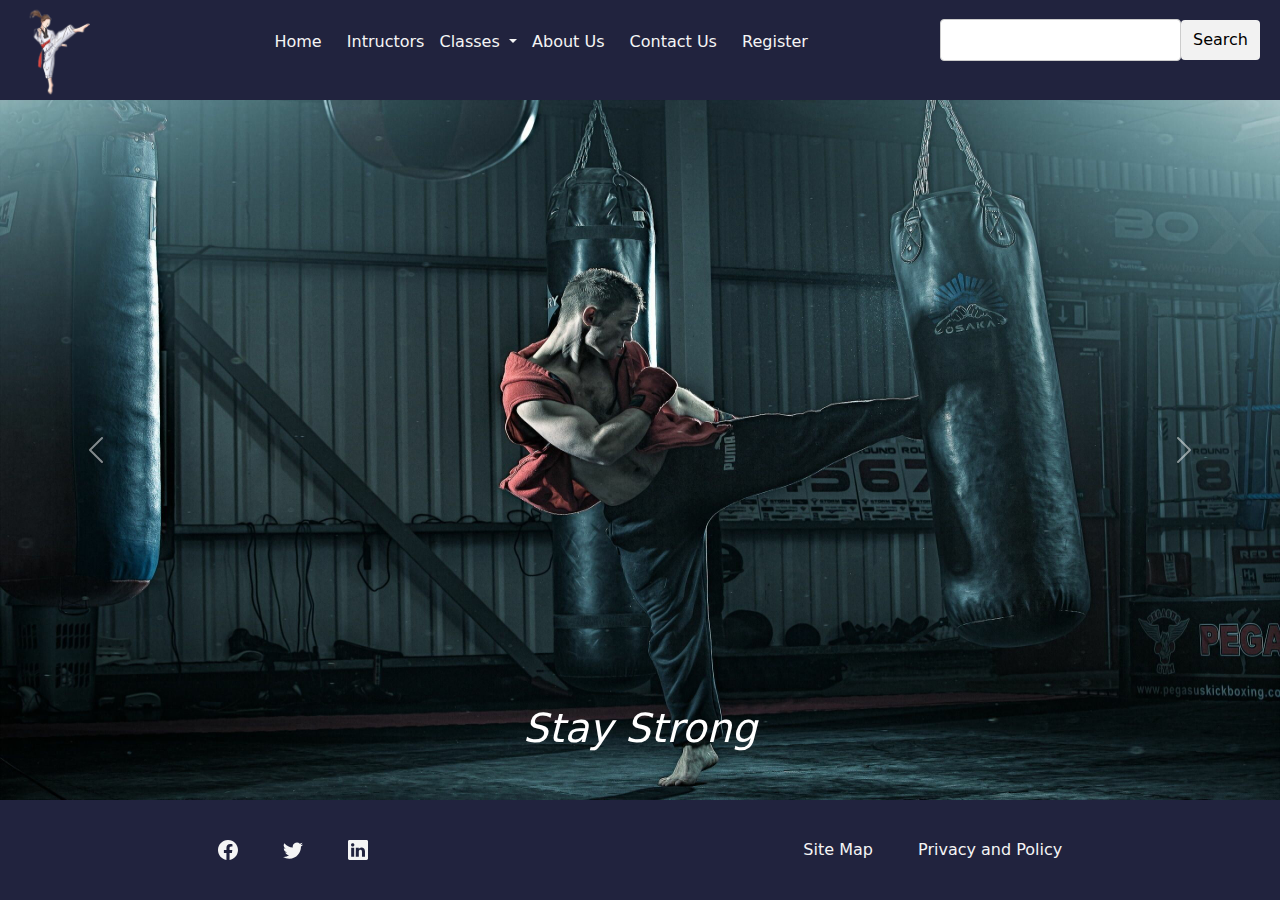
<file: index.html>
<!DOCTYPE html>
<html lang="en">
<head>
    <meta charset="UTF-8">
    <meta http-equiv="X-UA-Compatible" content="IE=edge">
    <meta name="viewport" content="width=device-width, initial-scale=1.0">
    <title>Dobu Martial Arts</title>
    <link rel="stylesheet" href="css/bootstrap.css">
    <link rel="stylesheet" href="css/style.css">
    <script src="js/bootstrap.bundle.js" defer></script>
    <script src="js/jquery.js" defer></script>
    <script src="js/jquery-ui.js" defer></script>
    <script src="js/script.js" defer></script>
</head>
<body>
    <header>
        <div class="logo">
          <a href="index.html"><img src="Images/logo.png" alt=""></a>
        </div>
        <div class="nav_menu">
            <ul>
                <li><a class="link" href="index.html" data-target="home">Home</a></li>
                <li><a class="link" href="instructors.html" data-target="instructors">Intructors</a></li>
                <div class="dropdown">
                    <a class="dropdown-toggle" href="#" role="button" id="dropdownMenuLink" data-bs-toggle="dropdown" aria-expanded="false">
                      Classes
                    </a>
                  
                    <ul class="dropdown-menu" aria-labelledby="dropdownMenuLink">
                      <li><a class="dropdown-item link" href="judo.html" data-target="judo">Judo</a></li>
                      <li><a class="dropdown-item link" href="karate.html" data-target="karate">Karate</a></li>
                      <li><a class="dropdown-item link" href="jiu_jitsu.html" data-target="jiujitsu">Jiu Jitsu</a></li>
                      <li><a class="dropdown-item link" href="muay_thai.html" data-target="mwaythai">Muay Thai</a></li>
                    </ul>
                  </div>
                <li><a class="link" href="about_us.html" data-target="aboutus">About Us</a></li>
                <li><a class="link" href="contact_us.html" data-target="contactus">Contact Us</a></li>
                <li><a class="link" href="register_form.html" data-target="registration-form">Register</a></li>
            </ul>
        </div>
        <div class="register_search">
          <input type="text" id="search" class="search-input" placeholder="">
          <button id="searchBtn" class="search-button">Search</button>
        </div>
        
    </header>
    <main>
        <!-- Main -->
        <!-- Home -->
       <div class="home_div content" id="home">
        <div class="carousel_container">
            <div id="myCarousel" class="carousel slide" data-bs-ride="carousel">
                <!-- Indicators -->
                <!-- <ol class="carousel-indicators">
                  <li data-bs-target="#myCarousel" data-bs-slide-to="0" class="active"></li>
                  <li data-bs-target="#myCarousel" data-bs-slide-to="1"></li>
                  <li data-bs-target="#myCarousel" data-bs-slide-to="2"></li>
                </ol> -->
              
                <!-- Slides -->
                <div class="carousel-inner">
                  <div class="carousel-item active">
                    <img src="Images/image1.jpg" alt="Image 1">
                    <div class="carousel-caption">
                      <h1><em><i>Stay Strong</i></em> </h1>
                      <!-- <p>Description for Slide 1</p> -->
                    </div>
                  </div>
                  <div class="carousel-item">
                    <img src="Images/image2.jpg" alt="Image 2">
                    <div class="carousel-caption">
                      <h1><em><i>Stay Healthy</i></em> </h1>

                    </div>
                  </div>
                  <div class="carousel-item">
                    <img src="Images/image3.jpg" alt="Image 3">
                    <div class="carousel-caption">
                      <h1><em><i>Stay Energetic</i></em> </h1>

                    </div>
                  </div>
                </div>
              
                <!-- Controls -->
                <a class="carousel-control-prev" href="#myCarousel" role="button" data-bs-slide="prev">
                  <span class="carousel-control-prev-icon" aria-hidden="true"></span>
                  <span class="visually-hidden">Previous</span>
                </a>
                <a class="carousel-control-next" href="#myCarousel" role="button" data-bs-slide="next">
                  <span class="carousel-control-next-icon" aria-hidden="true"></span>
                  <span class="visually-hidden">Next</span>
                </a>
              </div>      
        </div>
       </div> 
    </main>
    <footer>
        <div class="social_links">
            <a href="#">
              <svg xmlns="http://www.w3.org/2000/svg" width="20" height="20" fill="currentColor" class="bi bi-facebook" viewBox="0 0 16 16">
                <path d="M16 8.049c0-4.446-3.582-8.05-8-8.05C3.58 0-.002 3.603-.002 8.05c0 4.017 2.926 7.347 6.75 7.951v-5.625h-2.03V8.05H6.75V6.275c0-2.017 1.195-3.131 3.022-3.131.876 0 1.791.157 1.791.157v1.98h-1.009c-.993 0-1.303.621-1.303 1.258v1.51h2.218l-.354 2.326H9.25V16c3.824-.604 6.75-3.934 6.75-7.951z"/>
              </svg>
            </a>
            <a href="#">
              <svg xmlns="http://www.w3.org/2000/svg" width="20" height="20" fill="currentColor" class="bi bi-twitter" viewBox="0 0 16 16">
              <path d="M5.026 15c6.038 0 9.341-5.003 9.341-9.334 0-.14 0-.282-.006-.422A6.685 6.685 0 0 0 16 3.542a6.658 6.658 0 0 1-1.889.518 3.301 3.301 0 0 0 1.447-1.817 6.533 6.533 0 0 1-2.087.793A3.286 3.286 0 0 0 7.875 6.03a9.325 9.325 0 0 1-6.767-3.429 3.289 3.289 0 0 0 1.018 4.382A3.323 3.323 0 0 1 .64 6.575v.045a3.288 3.288 0 0 0 2.632 3.218 3.203 3.203 0 0 1-.865.115 3.23 3.23 0 0 1-.614-.057 3.283 3.283 0 0 0 3.067 2.277A6.588 6.588 0 0 1 .78 13.58a6.32 6.32 0 0 1-.78-.045A9.344 9.344 0 0 0 5.026 15z"/>
            </svg>
          </a>
            <a href="#">
              <svg xmlns="http://www.w3.org/2000/svg" width="20" height="20" fill="currentColor" class="bi bi-linkedin" viewBox="0 0 16 16">
                <path d="M0 1.146C0 .513.526 0 1.175 0h13.65C15.474 0 16 .513 16 1.146v13.708c0 .633-.526 1.146-1.175 1.146H1.175C.526 16 0 15.487 0 14.854V1.146zm4.943 12.248V6.169H2.542v7.225h2.401zm-1.2-8.212c.837 0 1.358-.554 1.358-1.248-.015-.709-.52-1.248-1.342-1.248-.822 0-1.359.54-1.359 1.248 0 .694.521 1.248 1.327 1.248h.016zm4.908 8.212V9.359c0-.216.016-.432.08-.586.173-.431.568-.878 1.232-.878.869 0 1.216.662 1.216 1.634v3.865h2.401V9.25c0-2.22-1.184-3.252-2.764-3.252-1.274 0-1.845.7-2.165 1.193v.025h-.016a5.54 5.54 0 0 1 .016-.025V6.169h-2.4c.03.678 0 7.225 0 7.225h2.4z"/>
              </svg>
            </a>
        </div>
        <div class="sitemap_policy">
            <a class="link" href="sitemap.html" data-target="sitemap">Site Map</a>
            <a class="link" href="privacy_and_policy.html" data-target="privacy">Privacy and Policy</a>
            
        </div>
    </footer>

    

</body>
</html>
</file>
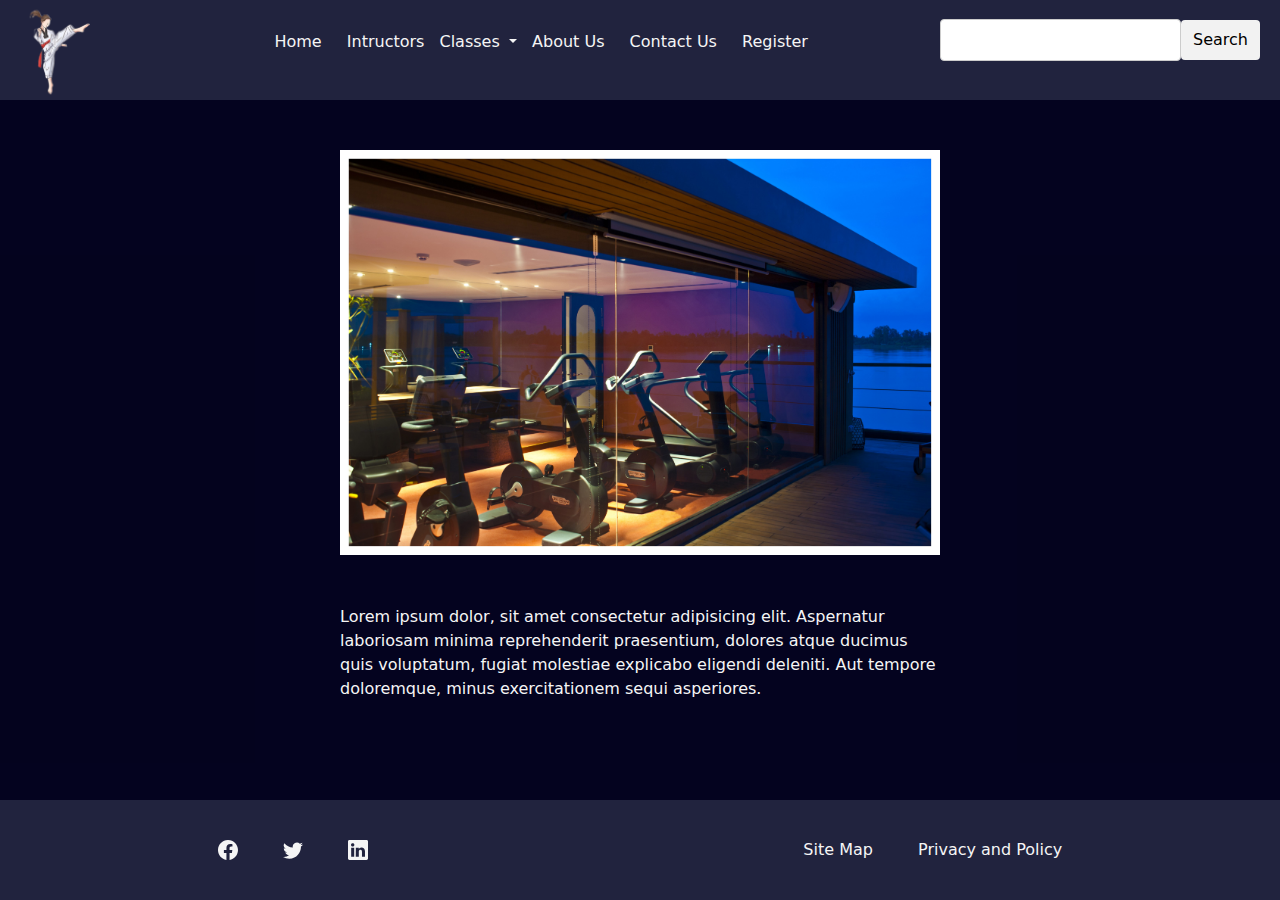
<file: about_us.html>
<!DOCTYPE html>
<html lang="en">
<head>
    <meta charset="UTF-8">
    <meta http-equiv="X-UA-Compatible" content="IE=edge">
    <meta name="viewport" content="width=device-width, initial-scale=1.0">
    <title>Dobu Martial Arts</title>
    <link rel="stylesheet" href="css/bootstrap.css">
    <link rel="stylesheet" href="css/style.css">
    <script src="js/bootstrap.bundle.js" defer></script>
    <script src="js/jquery.js" defer></script>
    <script src="js/jquery-ui.js" defer></script>
    <script src="js/script.js" defer></script>
</head>
<body>
    <header>
      <div class="logo">
        <a href="index.html"><img src="Images/logo.png" alt=""></a>
    </div>
    <div class="nav_menu">
        <ul>
            <li><a class="link" href="index.html" data-target="home">Home</a></li>
            <li><a class="link" href="instructors.html" data-target="instructors">Intructors</a></li>
            <div class="dropdown">
                <a class="dropdown-toggle" href="#" role="button" id="dropdownMenuLink" data-bs-toggle="dropdown" aria-expanded="false">
                  Classes
                </a>
              
                <ul class="dropdown-menu" aria-labelledby="dropdownMenuLink">
                  <li><a class="dropdown-item link" href="judo.html" data-target="judo">Judo</a></li>
                  <li><a class="dropdown-item link" href="karate.html" data-target="karate">Karate</a></li>
                  <li><a class="dropdown-item link" href="jiu_jitsu.html" data-target="jiujitsu">Jiu Jitsu</a></li>
                  <li><a class="dropdown-item link" href="muay_thai.html" data-target="mwaythai">Muay Thai</a></li>
                </ul>
              </div>
            <li><a class="link" href="about_us.html" data-target="aboutus">About Us</a></li>
            <li><a class="link" href="contact_us.html" data-target="contactus">Contact Us</a></li>
            <li><a class="link" href="register_form.html" data-target="registration-form">Register</a></li>
        </ul>
    </div>
        <div class="register_search">
          <input type="text" id="search" class="search-input" placeholder="">
          <button id="searchBtn" class="search-button">Search</button>
        </div>
        
    </header>
    <main>
    <!-- About Us -->
       <div class="aboutus_div content" id="aboutus">
        <img src="Images/About Us/aboutus.jpg" alt="">
        <p>Lorem ipsum dolor, sit amet consectetur adipisicing elit. Aspernatur laboriosam minima reprehenderit praesentium, dolores atque ducimus quis voluptatum, fugiat molestiae explicabo eligendi deleniti. Aut tempore doloremque, minus exercitationem sequi asperiores.</p>
       </div> 
    </main>
    <footer>
        <div class="social_links">
            <a href="#">
              <svg xmlns="http://www.w3.org/2000/svg" width="20" height="20" fill="currentColor" class="bi bi-facebook" viewBox="0 0 16 16">
                <path d="M16 8.049c0-4.446-3.582-8.05-8-8.05C3.58 0-.002 3.603-.002 8.05c0 4.017 2.926 7.347 6.75 7.951v-5.625h-2.03V8.05H6.75V6.275c0-2.017 1.195-3.131 3.022-3.131.876 0 1.791.157 1.791.157v1.98h-1.009c-.993 0-1.303.621-1.303 1.258v1.51h2.218l-.354 2.326H9.25V16c3.824-.604 6.75-3.934 6.75-7.951z"/>
              </svg>
            </a>
            <a href="#">
              <svg xmlns="http://www.w3.org/2000/svg" width="20" height="20" fill="currentColor" class="bi bi-twitter" viewBox="0 0 16 16">
              <path d="M5.026 15c6.038 0 9.341-5.003 9.341-9.334 0-.14 0-.282-.006-.422A6.685 6.685 0 0 0 16 3.542a6.658 6.658 0 0 1-1.889.518 3.301 3.301 0 0 0 1.447-1.817 6.533 6.533 0 0 1-2.087.793A3.286 3.286 0 0 0 7.875 6.03a9.325 9.325 0 0 1-6.767-3.429 3.289 3.289 0 0 0 1.018 4.382A3.323 3.323 0 0 1 .64 6.575v.045a3.288 3.288 0 0 0 2.632 3.218 3.203 3.203 0 0 1-.865.115 3.23 3.23 0 0 1-.614-.057 3.283 3.283 0 0 0 3.067 2.277A6.588 6.588 0 0 1 .78 13.58a6.32 6.32 0 0 1-.78-.045A9.344 9.344 0 0 0 5.026 15z"/>
            </svg>
          </a>
            <a href="#">
              <svg xmlns="http://www.w3.org/2000/svg" width="20" height="20" fill="currentColor" class="bi bi-linkedin" viewBox="0 0 16 16">
                <path d="M0 1.146C0 .513.526 0 1.175 0h13.65C15.474 0 16 .513 16 1.146v13.708c0 .633-.526 1.146-1.175 1.146H1.175C.526 16 0 15.487 0 14.854V1.146zm4.943 12.248V6.169H2.542v7.225h2.401zm-1.2-8.212c.837 0 1.358-.554 1.358-1.248-.015-.709-.52-1.248-1.342-1.248-.822 0-1.359.54-1.359 1.248 0 .694.521 1.248 1.327 1.248h.016zm4.908 8.212V9.359c0-.216.016-.432.08-.586.173-.431.568-.878 1.232-.878.869 0 1.216.662 1.216 1.634v3.865h2.401V9.25c0-2.22-1.184-3.252-2.764-3.252-1.274 0-1.845.7-2.165 1.193v.025h-.016a5.54 5.54 0 0 1 .016-.025V6.169h-2.4c.03.678 0 7.225 0 7.225h2.4z"/>
              </svg>
            </a>
        </div>
        <div class="sitemap_policy">
          <a class="link" href="sitemap.html" data-target="sitemap">Site Map</a>
          <a class="link" href="privacy_and_policy.html" data-target="privacy">Privacy and Policy</a>
          
      </div>
    </footer>

    

</body>
</html>
</file>
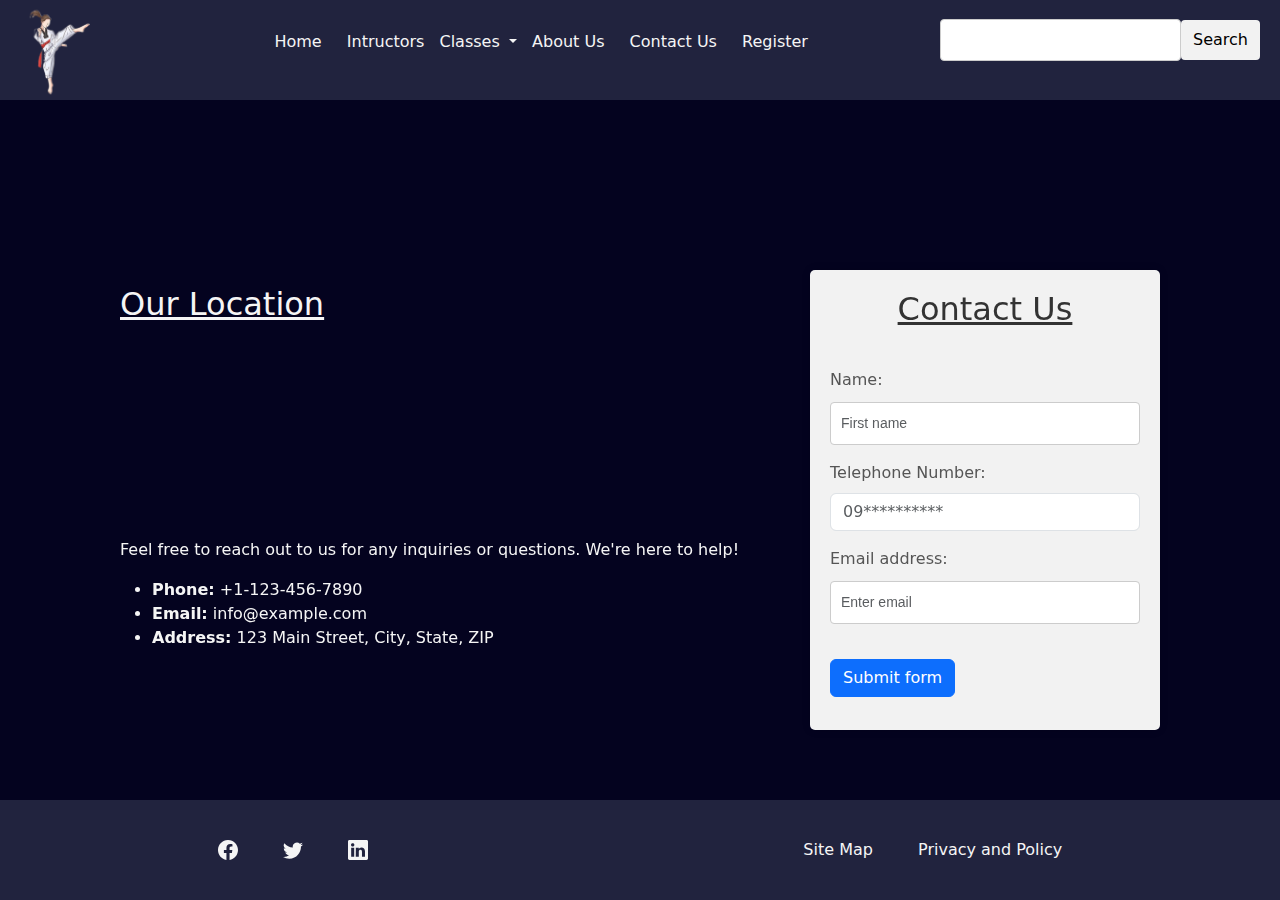
<file: contact_us.html>
<!DOCTYPE html>
<html lang="en">
<head>
    <meta charset="UTF-8">
    <meta http-equiv="X-UA-Compatible" content="IE=edge">
    <meta name="viewport" content="width=device-width, initial-scale=1.0">
    <title>Dobu Martial Arts</title>
    <link rel="stylesheet" href="css/bootstrap.css">
    <link rel="stylesheet" href="css/style.css">
    <script src="js/bootstrap.bundle.js" defer></script>
    <script src="js/jquery.js" defer></script>
    <script src="js/jquery-ui.js" defer></script>
    <script src="js/script.js" defer></script>
</head>
<body>
    <header>
      <div class="logo">
        <a href="index.html"><img src="Images/logo.png" alt=""></a>
    </div>
    <div class="nav_menu">
        <ul>
            <li><a class="link" href="index.html" data-target="home">Home</a></li>
            <li><a class="link" href="instructors.html" data-target="instructors">Intructors</a></li>
            <div class="dropdown">
                <a class="dropdown-toggle" href="#" role="button" id="dropdownMenuLink" data-bs-toggle="dropdown" aria-expanded="false">
                  Classes
                </a>
              
                <ul class="dropdown-menu" aria-labelledby="dropdownMenuLink">
                  <li><a class="dropdown-item link" href="judo.html" data-target="judo">Judo</a></li>
                  <li><a class="dropdown-item link" href="karate.html" data-target="karate">Karate</a></li>
                  <li><a class="dropdown-item link" href="jiu_jitsu.html" data-target="jiujitsu">Jiu Jitsu</a></li>
                  <li><a class="dropdown-item link" href="muay_thai.html" data-target="mwaythai">Muay Thai</a></li>
                </ul>
              </div>
            <li><a class="link" href="about_us.html" data-target="aboutus">About Us</a></li>
            <li><a class="link" href="contact_us.html" data-target="contactus">Contact Us</a></li>
            <li><a class="link" href="register_form.html" data-target="registration-form">Register</a></li>
        </ul>
    </div>
        <div class="register_search">
          <input type="text" id="search" class="search-input" placeholder="">
          <button id="searchBtn" class="search-button">Search</button>
        </div>
        
    </header>
    <main>
       <!-- Contact Us -->
       <div class="contactus_div_container content " id="contactus">
        <div class="contactus_div" >
          <div class="map-div">
          <h2>Our Location</h2>
          <iframe class="map_api" src="https://www.google.com/maps/embed?pb=!1m14!1m8!1m3!1d15275.32250238046!2d96.1332093!3d16.8347566!3m2!1i1024!2i768!4f13.1!3m3!1m2!1s0x30c1930000000021%3A0xf0971622cc91af73!2sLithan%20Myanmar!5e0!3m2!1smy!2smm!4v1684145557161!5m2!1smy!2smm" width="600" height="450" style="border:0;" allowfullscreen="" loading="lazy" referrerpolicy="no-referrer-when-downgrade"></iframe>
          <p>Feel free to reach out to us for any inquiries or questions. We're here to help!</p>
          <ul>
            <li><strong>Phone:</strong> +1-123-456-7890</li>
            <li><strong>Email:</strong> info@example.com</li>
            <li><strong>Address:</strong> 123 Main Street, City, State, ZIP</li>
          </ul>  
        </div>
          <form class="needs-validation contactus_form" novalidate>
              <h2>Contact Us</h2>
              <div class="form-row">
                <div class="col-md-4 mb-3 w-100">
                  <label for="validationCustom01">Name:</label>
                  <input type="text" class="form-control" id="validationCustom01" placeholder="First name" value="" required>
                  <div class="valid-feedback">
                    Looks good!
                  </div>
                </div>
                <div class="col-md-4 mb-3 w-100">
                  <label for="telInput" class="form-label">Telephone Number:</label>
                  <input type="tel" class="form-control" id="telInput" placeholder="09**********" required>
                  <div class="invalid-feedback">
                    Please enter a valid telephone number.
                  </div>
                </div>
                <div class="col-md-4 form-group w-100">
                  <label for="exampleInputEmail1">Email address:</label>
                  <input type="email" class="form-control" id="exampleInputEmail1" aria-describedby="emailHelp" placeholder="Enter email">
                </div>
              </div>
              <button class="btn btn-primary contactus-btn" type="submit">Submit form</button>
            </form>
      </div>
       </div>
    </main>
    <footer>
        <div class="social_links">
            <a href="#">
              <svg xmlns="http://www.w3.org/2000/svg" width="20" height="20" fill="currentColor" class="bi bi-facebook" viewBox="0 0 16 16">
                <path d="M16 8.049c0-4.446-3.582-8.05-8-8.05C3.58 0-.002 3.603-.002 8.05c0 4.017 2.926 7.347 6.75 7.951v-5.625h-2.03V8.05H6.75V6.275c0-2.017 1.195-3.131 3.022-3.131.876 0 1.791.157 1.791.157v1.98h-1.009c-.993 0-1.303.621-1.303 1.258v1.51h2.218l-.354 2.326H9.25V16c3.824-.604 6.75-3.934 6.75-7.951z"/>
              </svg>
            </a>
            <a href="#">
              <svg xmlns="http://www.w3.org/2000/svg" width="20" height="20" fill="currentColor" class="bi bi-twitter" viewBox="0 0 16 16">
              <path d="M5.026 15c6.038 0 9.341-5.003 9.341-9.334 0-.14 0-.282-.006-.422A6.685 6.685 0 0 0 16 3.542a6.658 6.658 0 0 1-1.889.518 3.301 3.301 0 0 0 1.447-1.817 6.533 6.533 0 0 1-2.087.793A3.286 3.286 0 0 0 7.875 6.03a9.325 9.325 0 0 1-6.767-3.429 3.289 3.289 0 0 0 1.018 4.382A3.323 3.323 0 0 1 .64 6.575v.045a3.288 3.288 0 0 0 2.632 3.218 3.203 3.203 0 0 1-.865.115 3.23 3.23 0 0 1-.614-.057 3.283 3.283 0 0 0 3.067 2.277A6.588 6.588 0 0 1 .78 13.58a6.32 6.32 0 0 1-.78-.045A9.344 9.344 0 0 0 5.026 15z"/>
            </svg>
          </a>
            <a href="#">
              <svg xmlns="http://www.w3.org/2000/svg" width="20" height="20" fill="currentColor" class="bi bi-linkedin" viewBox="0 0 16 16">
                <path d="M0 1.146C0 .513.526 0 1.175 0h13.65C15.474 0 16 .513 16 1.146v13.708c0 .633-.526 1.146-1.175 1.146H1.175C.526 16 0 15.487 0 14.854V1.146zm4.943 12.248V6.169H2.542v7.225h2.401zm-1.2-8.212c.837 0 1.358-.554 1.358-1.248-.015-.709-.52-1.248-1.342-1.248-.822 0-1.359.54-1.359 1.248 0 .694.521 1.248 1.327 1.248h.016zm4.908 8.212V9.359c0-.216.016-.432.08-.586.173-.431.568-.878 1.232-.878.869 0 1.216.662 1.216 1.634v3.865h2.401V9.25c0-2.22-1.184-3.252-2.764-3.252-1.274 0-1.845.7-2.165 1.193v.025h-.016a5.54 5.54 0 0 1 .016-.025V6.169h-2.4c.03.678 0 7.225 0 7.225h2.4z"/>
              </svg>
            </a>
        </div>
        <div class="sitemap_policy">
          <a class="link" href="sitemap.html" data-target="sitemap">Site Map</a>
          <a class="link" href="privacy_and_policy.html" data-target="privacy">Privacy and Policy</a>
          
      </div>
    </footer>

    

</body>
</html>
</file>
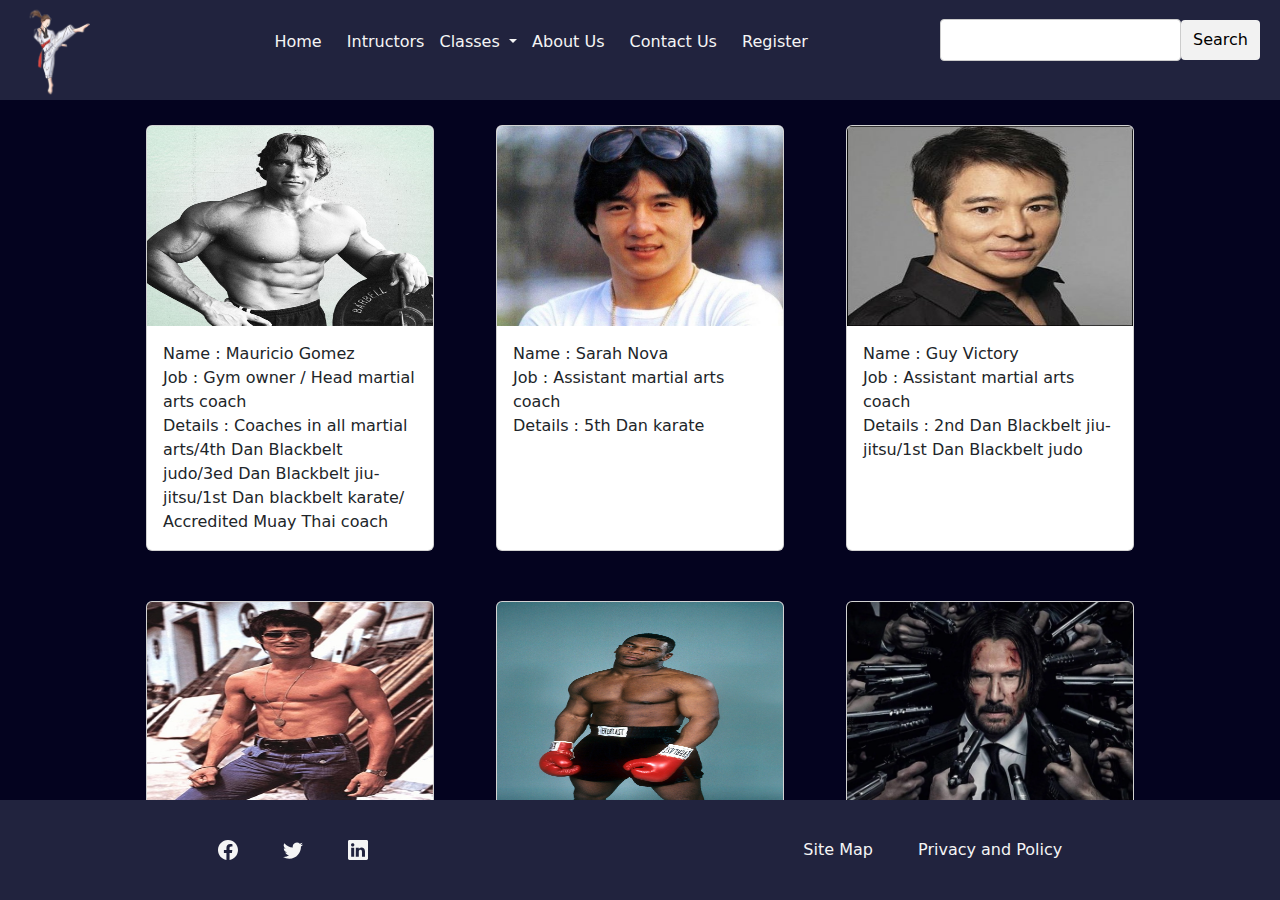
<file: instructors.html>
<!DOCTYPE html>
<html lang="en">
<head>
    <meta charset="UTF-8">
    <meta http-equiv="X-UA-Compatible" content="IE=edge">
    <meta name="viewport" content="width=device-width, initial-scale=1.0">
    <title>Dobu Martial Arts</title>
    <link rel="stylesheet" href="css/bootstrap.css">
    <link rel="stylesheet" href="css/style.css">
    <script src="js/bootstrap.bundle.js" defer></script>
    <script src="js/jquery.js" defer></script>
    <script src="js/jquery-ui.js" defer></script>
    <script src="js/script.js" defer></script>
</head>
<body>
    <header>
      <div class="logo">
        <a href="index.html"><img src="Images/logo.png" alt=""></a>
    </div>
    <div class="nav_menu">
        <ul>
            <li><a class="link" href="index.html" data-target="home">Home</a></li>
            <li><a class="link" href="instructors.html" data-target="instructors">Intructors</a></li>
            <div class="dropdown">
                <a class="dropdown-toggle" href="#" role="button" id="dropdownMenuLink" data-bs-toggle="dropdown" aria-expanded="false">
                  Classes
                </a>
              
                <ul class="dropdown-menu" aria-labelledby="dropdownMenuLink">
                  <li><a class="dropdown-item link" href="judo.html" data-target="judo">Judo</a></li>
                  <li><a class="dropdown-item link" href="karate.html" data-target="karate">Karate</a></li>
                  <li><a class="dropdown-item link" href="jiu_jitsu.html" data-target="jiujitsu">Jiu Jitsu</a></li>
                  <li><a class="dropdown-item link" href="muay_thai.html" data-target="mwaythai">Muay Thai</a></li>
                </ul>
              </div>
            <li><a class="link" href="about_us.html" data-target="aboutus">About Us</a></li>
            <li><a class="link" href="contact_us.html" data-target="contactus">Contact Us</a></li>
            <li><a class="link" href="register_form.html" data-target="registration-form">Register</a></li>
        </ul>
    </div>
        <div class="register_search">
          <input type="text" id="search" class="search-input" placeholder="">
          <button id="searchBtn" class="search-button">Search</button>
        </div>
        
    </header>
    <main>
  <!-- Instructors -->
       <div class="instructors_div_container content" id="instructors">
        <div class=" instructors_div " >
          <div class="card" style="width: 18rem;">
              <img class="card-img-top" src="Images/instructors/i1.jpg" alt="Card image cap">
              <div class="card-body">
                <p class="card-text">Name : Mauricio Gomez<br>
                Job : Gym owner / Head martial arts coach <br>
                Details : Coaches in all martial arts/4th Dan Blackbelt judo/3ed Dan Blackbelt jiu-jitsu/1st Dan blackbelt karate/ Accredited Muay Thai coach
                </p>
              </div>
            </div> 
            <div class="card" style="width: 18rem;">
              <img class="card-img-top" src="Images/instructors/i2.jpg" alt="Card image cap">
              <div class="card-body">
                <p class="card-text">Name : Sarah Nova<br>
                  Job : Assistant martial arts coach<br>
                  Details : 5th Dan karate
                </p>
              </div>
            </div> 
            <div class="card" style="width: 18rem;">
              <img class="card-img-top" src="Images/instructors/i3.jpg" alt="Card image cap">
              <div class="card-body">
                <p class="card-text">Name : Guy Victory<br>
                  Job : Assistant martial arts coach <br>
                  Details : 2nd Dan Blackbelt jiu-jitsu/1st Dan Blackbelt judo
                </p>
              </div>
            </div> 
            <div class="card" style="width: 18rem;">
              <img class="card-img-top" src="Images/instructors/i4.jpg" alt="Card image cap">
              <div class="card-body">
                <p class="card-text">Name : Morris Davis<br>
                  Job : Assistant martial arts coach <br>
                  Details : Accredited Muay Thai coach/3rd Dan Blackbelt karate
                </p>
              </div>
            </div> 
            <div class="card" style="width: 18rem;">
              <img class="card-img-top" src="Images/instructors/i5.jpg" alt="Card image cap">
              <div class="card-body">
                <p class="card-text">Name : Tracu Santiago<br>
                  Job : Fitness coach <br>
                  Details : BSc in Sports Science/Qualified in health and nutrition/Specialises in devising strength and conditioning programs for combat athletes
                </p>
              </div>
            </div> 
            <div class="card" style="width: 18rem;">
              <img class="card-img-top" src="Images/instructors/i6.webp" alt="Card image cap">
              <div class="card-body">
                <p class="card-text">Name : Harpreet Kaur<br>
                  Job : Fitness Coach <br>
                  Details : BSc in Physiotherapy/MSc in Sports Science
                </p>
              </div>
            </div>
         </div>
       </div>
    </main>
    <footer>
        <div class="social_links">
            <a href="#">
              <svg xmlns="http://www.w3.org/2000/svg" width="20" height="20" fill="currentColor" class="bi bi-facebook" viewBox="0 0 16 16">
                <path d="M16 8.049c0-4.446-3.582-8.05-8-8.05C3.58 0-.002 3.603-.002 8.05c0 4.017 2.926 7.347 6.75 7.951v-5.625h-2.03V8.05H6.75V6.275c0-2.017 1.195-3.131 3.022-3.131.876 0 1.791.157 1.791.157v1.98h-1.009c-.993 0-1.303.621-1.303 1.258v1.51h2.218l-.354 2.326H9.25V16c3.824-.604 6.75-3.934 6.75-7.951z"/>
              </svg>
            </a>
            <a href="#">
              <svg xmlns="http://www.w3.org/2000/svg" width="20" height="20" fill="currentColor" class="bi bi-twitter" viewBox="0 0 16 16">
              <path d="M5.026 15c6.038 0 9.341-5.003 9.341-9.334 0-.14 0-.282-.006-.422A6.685 6.685 0 0 0 16 3.542a6.658 6.658 0 0 1-1.889.518 3.301 3.301 0 0 0 1.447-1.817 6.533 6.533 0 0 1-2.087.793A3.286 3.286 0 0 0 7.875 6.03a9.325 9.325 0 0 1-6.767-3.429 3.289 3.289 0 0 0 1.018 4.382A3.323 3.323 0 0 1 .64 6.575v.045a3.288 3.288 0 0 0 2.632 3.218 3.203 3.203 0 0 1-.865.115 3.23 3.23 0 0 1-.614-.057 3.283 3.283 0 0 0 3.067 2.277A6.588 6.588 0 0 1 .78 13.58a6.32 6.32 0 0 1-.78-.045A9.344 9.344 0 0 0 5.026 15z"/>
            </svg>
          </a>
            <a href="#">
              <svg xmlns="http://www.w3.org/2000/svg" width="20" height="20" fill="currentColor" class="bi bi-linkedin" viewBox="0 0 16 16">
                <path d="M0 1.146C0 .513.526 0 1.175 0h13.65C15.474 0 16 .513 16 1.146v13.708c0 .633-.526 1.146-1.175 1.146H1.175C.526 16 0 15.487 0 14.854V1.146zm4.943 12.248V6.169H2.542v7.225h2.401zm-1.2-8.212c.837 0 1.358-.554 1.358-1.248-.015-.709-.52-1.248-1.342-1.248-.822 0-1.359.54-1.359 1.248 0 .694.521 1.248 1.327 1.248h.016zm4.908 8.212V9.359c0-.216.016-.432.08-.586.173-.431.568-.878 1.232-.878.869 0 1.216.662 1.216 1.634v3.865h2.401V9.25c0-2.22-1.184-3.252-2.764-3.252-1.274 0-1.845.7-2.165 1.193v.025h-.016a5.54 5.54 0 0 1 .016-.025V6.169h-2.4c.03.678 0 7.225 0 7.225h2.4z"/>
              </svg>
            </a>
        </div>
        <div class="sitemap_policy">
          <a class="link" href="sitemap.html" data-target="sitemap">Site Map</a>
          <a class="link" href="privacy_and_policy.html" data-target="privacy">Privacy and Policy</a>
          
      </div>
    </footer>

    

</body>
</html>
</file>
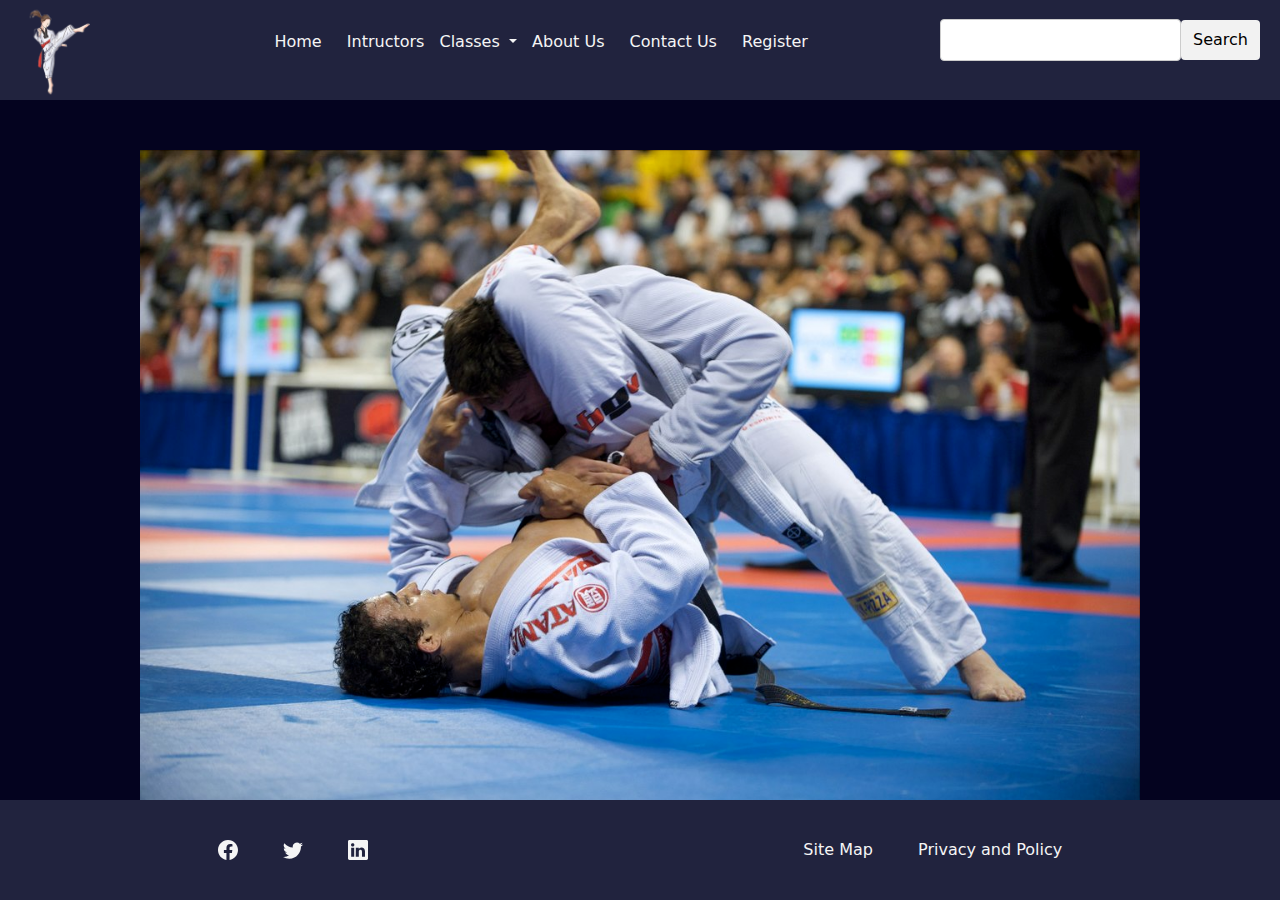
<file: jiu_jitsu.html>
<!DOCTYPE html>
<html lang="en">
<head>
    <meta charset="UTF-8">
    <meta http-equiv="X-UA-Compatible" content="IE=edge">
    <meta name="viewport" content="width=device-width, initial-scale=1.0">
    <title>Dobu Martial Arts</title>
    <link rel="stylesheet" href="css/bootstrap.css">
    <link rel="stylesheet" href="css/style.css">
    <script src="js/bootstrap.bundle.js" defer></script>
    <script src="js/jquery.js" defer></script>
    <script src="js/jquery-ui.js" defer></script>
    <script src="js/script.js" defer></script>
</head>
<body>
    <header>
      <div class="logo">
        <a href="index.html"><img src="Images/logo.png" alt=""></a>
    </div>
    <div class="nav_menu">
        <ul>
            <li><a class="link" href="index.html" data-target="home">Home</a></li>
            <li><a class="link" href="instructors.html" data-target="instructors">Intructors</a></li>
            <div class="dropdown">
                <a class="dropdown-toggle" href="#" role="button" id="dropdownMenuLink" data-bs-toggle="dropdown" aria-expanded="false">
                  Classes
                </a>
              
                <ul class="dropdown-menu" aria-labelledby="dropdownMenuLink">
                  <li><a class="dropdown-item link" href="judo.html" data-target="judo">Judo</a></li>
                  <li><a class="dropdown-item link" href="karate.html" data-target="karate">Karate</a></li>
                  <li><a class="dropdown-item link" href="jiu_jitsu.html" data-target="jiujitsu">Jiu Jitsu</a></li>
                  <li><a class="dropdown-item link" href="muay_thai.html" data-target="mwaythai">Muay Thai</a></li>
                </ul>
              </div>
            <li><a class="link" href="about_us.html" data-target="aboutus">About Us</a></li>
            <li><a class="link" href="contact_us.html" data-target="contactus">Contact Us</a></li>
            <li><a class="link" href="register_form.html" data-target="registration-form">Register</a></li>
        </ul>
    </div>
        <div class="register_search">
          <input type="text" id="search" class="search-input" placeholder="">
          <button id="searchBtn" class="search-button">Search</button>
        </div>
        
    </header>
    <main>
       <!-- Classes -->  
        <div class="classes_div" id="classes">
          <!-- Jiu Jitsu -->
          <div class="jiu_jitsu content" id="jiujitsu">
              <img src="Images/classes/jiu-jitsu.jpg" alt="">
              <p>Jiu-Jitsu, also known as Jujutsu or Ju-Jitsu, is a traditional Japanese martial art that focuses on close combat and self-defense techniques.</p>
              <a class="flame-link link" href="timetable.html" data-target="timetable">Class Time Table</a>
              <a class="flame-link link" href="prices_and_membership_option.html" data-target="memberoptions">Prices and Membership Options</a>
          </div>
         </div>

    </main>
    <footer>
        <div class="social_links">
            <a href="#">
              <svg xmlns="http://www.w3.org/2000/svg" width="20" height="20" fill="currentColor" class="bi bi-facebook" viewBox="0 0 16 16">
                <path d="M16 8.049c0-4.446-3.582-8.05-8-8.05C3.58 0-.002 3.603-.002 8.05c0 4.017 2.926 7.347 6.75 7.951v-5.625h-2.03V8.05H6.75V6.275c0-2.017 1.195-3.131 3.022-3.131.876 0 1.791.157 1.791.157v1.98h-1.009c-.993 0-1.303.621-1.303 1.258v1.51h2.218l-.354 2.326H9.25V16c3.824-.604 6.75-3.934 6.75-7.951z"/>
              </svg>
            </a>
            <a href="#">
              <svg xmlns="http://www.w3.org/2000/svg" width="20" height="20" fill="currentColor" class="bi bi-twitter" viewBox="0 0 16 16">
              <path d="M5.026 15c6.038 0 9.341-5.003 9.341-9.334 0-.14 0-.282-.006-.422A6.685 6.685 0 0 0 16 3.542a6.658 6.658 0 0 1-1.889.518 3.301 3.301 0 0 0 1.447-1.817 6.533 6.533 0 0 1-2.087.793A3.286 3.286 0 0 0 7.875 6.03a9.325 9.325 0 0 1-6.767-3.429 3.289 3.289 0 0 0 1.018 4.382A3.323 3.323 0 0 1 .64 6.575v.045a3.288 3.288 0 0 0 2.632 3.218 3.203 3.203 0 0 1-.865.115 3.23 3.23 0 0 1-.614-.057 3.283 3.283 0 0 0 3.067 2.277A6.588 6.588 0 0 1 .78 13.58a6.32 6.32 0 0 1-.78-.045A9.344 9.344 0 0 0 5.026 15z"/>
            </svg>
          </a>
            <a href="#">
              <svg xmlns="http://www.w3.org/2000/svg" width="20" height="20" fill="currentColor" class="bi bi-linkedin" viewBox="0 0 16 16">
                <path d="M0 1.146C0 .513.526 0 1.175 0h13.65C15.474 0 16 .513 16 1.146v13.708c0 .633-.526 1.146-1.175 1.146H1.175C.526 16 0 15.487 0 14.854V1.146zm4.943 12.248V6.169H2.542v7.225h2.401zm-1.2-8.212c.837 0 1.358-.554 1.358-1.248-.015-.709-.52-1.248-1.342-1.248-.822 0-1.359.54-1.359 1.248 0 .694.521 1.248 1.327 1.248h.016zm4.908 8.212V9.359c0-.216.016-.432.08-.586.173-.431.568-.878 1.232-.878.869 0 1.216.662 1.216 1.634v3.865h2.401V9.25c0-2.22-1.184-3.252-2.764-3.252-1.274 0-1.845.7-2.165 1.193v.025h-.016a5.54 5.54 0 0 1 .016-.025V6.169h-2.4c.03.678 0 7.225 0 7.225h2.4z"/>
              </svg>
            </a>
        </div>
        <div class="sitemap_policy">
          <a class="link" href="sitemap.html" data-target="sitemap">Site Map</a>
          <a class="link" href="privacy_and_policy.html" data-target="privacy">Privacy and Policy</a>
          
      </div>
    </footer>

    

</body>
</html>
</file>
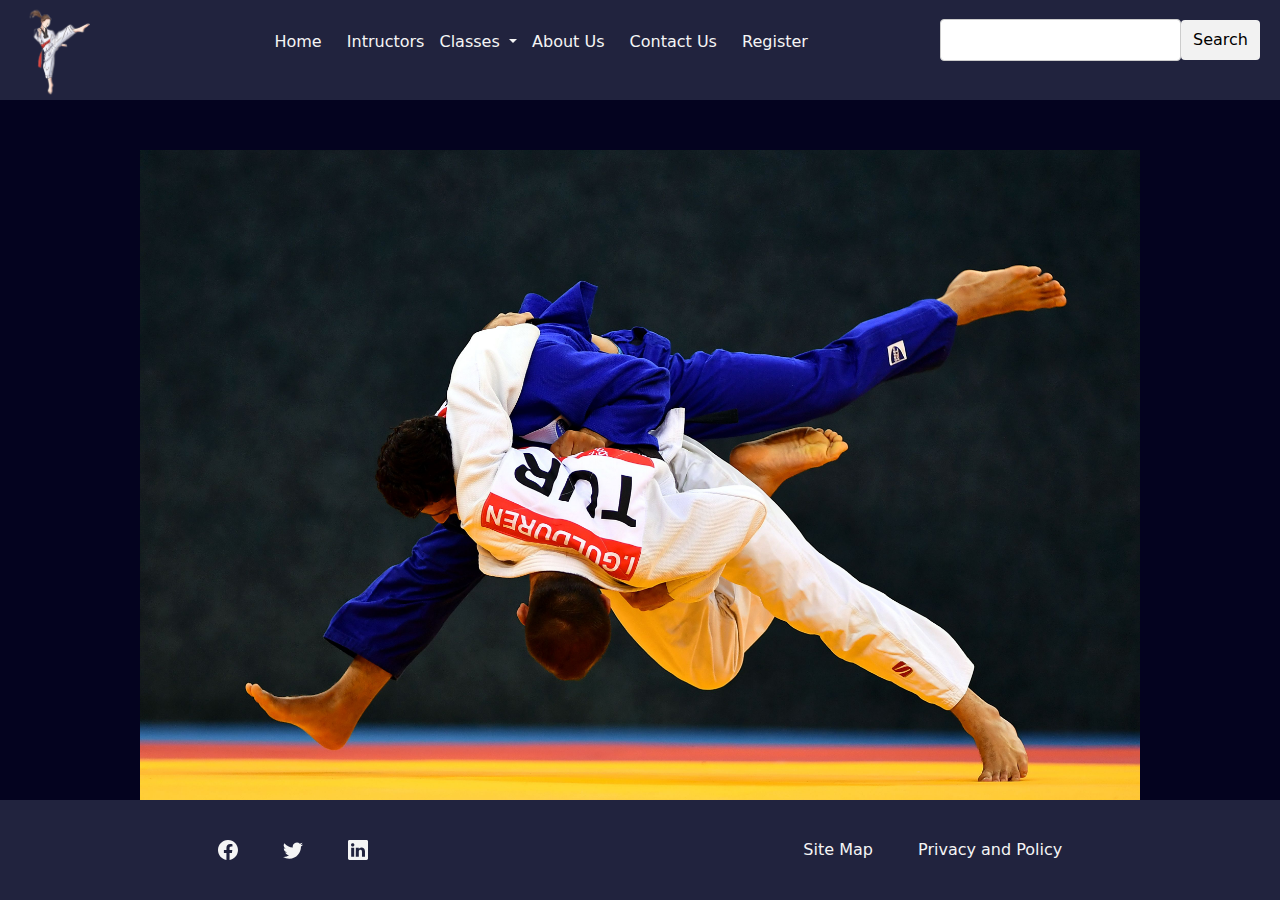
<file: judo.html>
<!DOCTYPE html>
<html lang="en">
<head>
    <meta charset="UTF-8">
    <meta http-equiv="X-UA-Compatible" content="IE=edge">
    <meta name="viewport" content="width=device-width, initial-scale=1.0">
    <title>Dobu Martial Arts</title>
    <link rel="stylesheet" href="css/bootstrap.css">
    <link rel="stylesheet" href="css/style.css">
    <script src="js/bootstrap.bundle.js" defer></script>
    <script src="js/jquery.js" defer></script>
    <script src="js/jquery-ui.js" defer></script>
    <script src="js/script.js" defer></script>
</head>
<body>
    <header>
        <div class="logo">
          <a href="index.html"><img src="Images/logo.png" alt=""></a>
        </div>
        <div class="nav_menu">
            <ul>
                <li><a class="link" href="index.html" data-target="home">Home</a></li>
                <li><a class="link" href="instructors.html" data-target="instructors">Intructors</a></li>
                <div class="dropdown">
                    <a class="dropdown-toggle" href="#" role="button" id="dropdownMenuLink" data-bs-toggle="dropdown" aria-expanded="false">
                      Classes
                    </a>
                  
                    <ul class="dropdown-menu" aria-labelledby="dropdownMenuLink">
                      <li><a class="dropdown-item link" href="judo.html" data-target="judo">Judo</a></li>
                      <li><a class="dropdown-item link" href="karate.html" data-target="karate">Karate</a></li>
                      <li><a class="dropdown-item link" href="jiu_jitsu.html" data-target="jiujitsu">Jiu Jitsu</a></li>
                      <li><a class="dropdown-item link" href="muay_thai.html" data-target="mwaythai">Muay Thai</a></li>
                    </ul>
                  </div>
                <li><a class="link" href="about_us.html" data-target="aboutus">About Us</a></li>
                <li><a class="link" href="contact_us.html" data-target="contactus">Contact Us</a></li>
                <li><a class="link" href="register_form.html" data-target="registration-form">Register</a></li>
            </ul>
        </div>
        <div class="register_search">
          <input type="text" id="search" class="search-input" placeholder="">
          <button id="searchBtn" class="search-button">Search</button>
        </div>
        
    </header>
    <main>
       <!-- Classes -->  
        <div class="classes_div" id="classes">
          <!-- Judo -->
          <div class="judo content" id="judo">
              <img src="Images/classes/judo.jpg" alt="">
              <p>Judo is a modern martial art and combat sport that originated in Japan in the late 19th century. It was founded by Jigoro Kano, who developed it as a system of physical, mental, and moral education.
              </p>
              <a class="flame-link link" href="timetable.html" data-target="timetable">Class Time Table</a>
              <a class="flame-link link" href="prices_and_membership_option.html" data-target="memberoptions">Prices and Membership Options</a>
          </div>
         </div>
    </main>
    <footer>
        <div class="social_links">
            <a href="#">
              <svg xmlns="http://www.w3.org/2000/svg" width="20" height="20" fill="currentColor" class="bi bi-facebook" viewBox="0 0 16 16">
                <path d="M16 8.049c0-4.446-3.582-8.05-8-8.05C3.58 0-.002 3.603-.002 8.05c0 4.017 2.926 7.347 6.75 7.951v-5.625h-2.03V8.05H6.75V6.275c0-2.017 1.195-3.131 3.022-3.131.876 0 1.791.157 1.791.157v1.98h-1.009c-.993 0-1.303.621-1.303 1.258v1.51h2.218l-.354 2.326H9.25V16c3.824-.604 6.75-3.934 6.75-7.951z"/>
              </svg>
            </a>
            <a href="#">
              <svg xmlns="http://www.w3.org/2000/svg" width="20" height="20" fill="currentColor" class="bi bi-twitter" viewBox="0 0 16 16">
              <path d="M5.026 15c6.038 0 9.341-5.003 9.341-9.334 0-.14 0-.282-.006-.422A6.685 6.685 0 0 0 16 3.542a6.658 6.658 0 0 1-1.889.518 3.301 3.301 0 0 0 1.447-1.817 6.533 6.533 0 0 1-2.087.793A3.286 3.286 0 0 0 7.875 6.03a9.325 9.325 0 0 1-6.767-3.429 3.289 3.289 0 0 0 1.018 4.382A3.323 3.323 0 0 1 .64 6.575v.045a3.288 3.288 0 0 0 2.632 3.218 3.203 3.203 0 0 1-.865.115 3.23 3.23 0 0 1-.614-.057 3.283 3.283 0 0 0 3.067 2.277A6.588 6.588 0 0 1 .78 13.58a6.32 6.32 0 0 1-.78-.045A9.344 9.344 0 0 0 5.026 15z"/>
            </svg>
          </a>
            <a href="#">
              <svg xmlns="http://www.w3.org/2000/svg" width="20" height="20" fill="currentColor" class="bi bi-linkedin" viewBox="0 0 16 16">
                <path d="M0 1.146C0 .513.526 0 1.175 0h13.65C15.474 0 16 .513 16 1.146v13.708c0 .633-.526 1.146-1.175 1.146H1.175C.526 16 0 15.487 0 14.854V1.146zm4.943 12.248V6.169H2.542v7.225h2.401zm-1.2-8.212c.837 0 1.358-.554 1.358-1.248-.015-.709-.52-1.248-1.342-1.248-.822 0-1.359.54-1.359 1.248 0 .694.521 1.248 1.327 1.248h.016zm4.908 8.212V9.359c0-.216.016-.432.08-.586.173-.431.568-.878 1.232-.878.869 0 1.216.662 1.216 1.634v3.865h2.401V9.25c0-2.22-1.184-3.252-2.764-3.252-1.274 0-1.845.7-2.165 1.193v.025h-.016a5.54 5.54 0 0 1 .016-.025V6.169h-2.4c.03.678 0 7.225 0 7.225h2.4z"/>
              </svg>
            </a>
        </div>
        <div class="sitemap_policy">
            <a class="link" href="sitemap.html" data-target="sitemap">Site Map</a>
            <a class="link" href="privacy_and_policy.html" data-target="privacy">Privacy and Policy</a>
            
        </div>
    </footer>

    

</body>
</html>
</file>
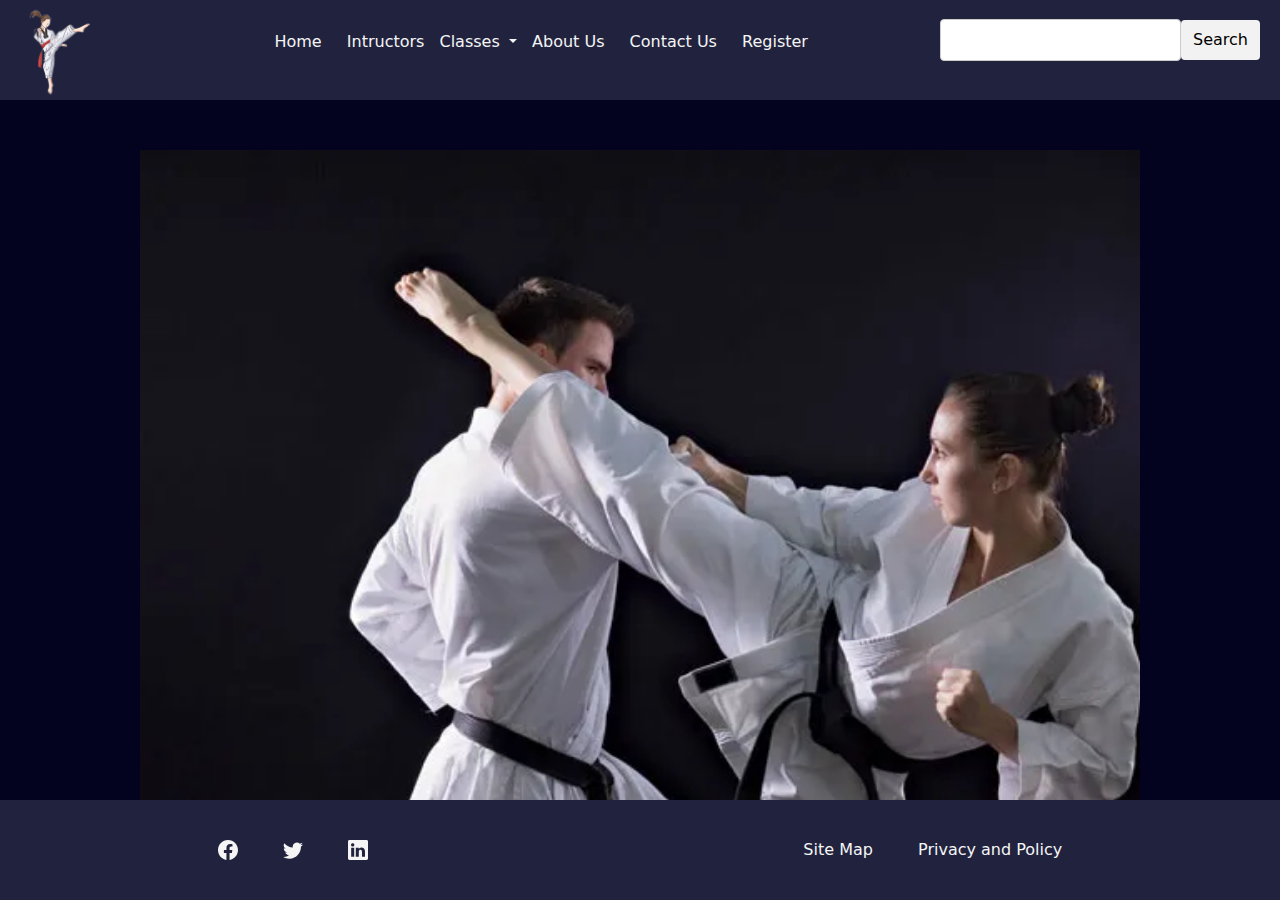
<file: karate.html>
<!DOCTYPE html>
<html lang="en">
<head>
    <meta charset="UTF-8">
    <meta http-equiv="X-UA-Compatible" content="IE=edge">
    <meta name="viewport" content="width=device-width, initial-scale=1.0">
    <title>Dobu Martial Arts</title>
    <link rel="stylesheet" href="css/bootstrap.css">
    <link rel="stylesheet" href="css/style.css">
    <script src="js/bootstrap.bundle.js" defer></script>
    <script src="js/jquery.js" defer></script>
    <script src="js/jquery-ui.js" defer></script>
    <script src="js/script.js" defer></script>
</head>
<body>
    <header>
        <div class="logo">
          <a href="index.html"><img src="Images/logo.png" alt=""></a>
        </div>
        <div class="nav_menu">
            <ul>
                <li><a class="link" href="index.html" data-target="home">Home</a></li>
                <li><a class="link" href="instructors.html" data-target="instructors">Intructors</a></li>
                <div class="dropdown">
                    <a class="dropdown-toggle" href="#" role="button" id="dropdownMenuLink" data-bs-toggle="dropdown" aria-expanded="false">
                      Classes
                    </a>
                  
                    <ul class="dropdown-menu" aria-labelledby="dropdownMenuLink">
                      <li><a class="dropdown-item link" href="judo.html" data-target="judo">Judo</a></li>
                      <li><a class="dropdown-item link" href="karate.html" data-target="karate">Karate</a></li>
                      <li><a class="dropdown-item link" href="jiu_jitsu.html" data-target="jiujitsu">Jiu Jitsu</a></li>
                      <li><a class="dropdown-item link" href="muay_thai.html" data-target="mwaythai">Muay Thai</a></li>
                    </ul>
                  </div>
                <li><a class="link" href="about_us.html" data-target="aboutus">About Us</a></li>
                <li><a class="link" href="contact_us.html" data-target="contactus">Contact Us</a></li>
                <li><a class="link" href="register_form.html" data-target="registration-form">Register</a></li>
            </ul>
        </div>
        <div class="register_search">
          <input type="text" id="search" class="search-input" placeholder="">
          <button id="searchBtn" class="search-button">Search</button>
        </div>
        
    </header>
    <main>
       <!-- Classes -->  
        <div class="classes_div" id="classes">
          <!-- Karate -->
          <div class="karate content" id="karate">
              <img src="Images/classes/karate.webp" alt="">
              <p>Karate is a traditional Japanese martial art that originated in the Ryukyu Kingdom (now Okinawa, Japan) and later spread to various parts of the world. It is a striking-based martial art that primarily focuses on punches, kicks, knee strikes, elbow strikes, and open-hand techniques.</p>
              <a class="flame-link link" href="timetable.html" data-target="timetable">Class Time Table</a>
              <a class="flame-link link" href="prices_and_membership_option.html" data-target="memberoptions">Prices and Membership Options</a>
          </div>
         </div>
    </main>
    <footer>
        <div class="social_links">
            <a href="#">
              <svg xmlns="http://www.w3.org/2000/svg" width="20" height="20" fill="currentColor" class="bi bi-facebook" viewBox="0 0 16 16">
                <path d="M16 8.049c0-4.446-3.582-8.05-8-8.05C3.58 0-.002 3.603-.002 8.05c0 4.017 2.926 7.347 6.75 7.951v-5.625h-2.03V8.05H6.75V6.275c0-2.017 1.195-3.131 3.022-3.131.876 0 1.791.157 1.791.157v1.98h-1.009c-.993 0-1.303.621-1.303 1.258v1.51h2.218l-.354 2.326H9.25V16c3.824-.604 6.75-3.934 6.75-7.951z"/>
              </svg>
            </a>
            <a href="#">
              <svg xmlns="http://www.w3.org/2000/svg" width="20" height="20" fill="currentColor" class="bi bi-twitter" viewBox="0 0 16 16">
              <path d="M5.026 15c6.038 0 9.341-5.003 9.341-9.334 0-.14 0-.282-.006-.422A6.685 6.685 0 0 0 16 3.542a6.658 6.658 0 0 1-1.889.518 3.301 3.301 0 0 0 1.447-1.817 6.533 6.533 0 0 1-2.087.793A3.286 3.286 0 0 0 7.875 6.03a9.325 9.325 0 0 1-6.767-3.429 3.289 3.289 0 0 0 1.018 4.382A3.323 3.323 0 0 1 .64 6.575v.045a3.288 3.288 0 0 0 2.632 3.218 3.203 3.203 0 0 1-.865.115 3.23 3.23 0 0 1-.614-.057 3.283 3.283 0 0 0 3.067 2.277A6.588 6.588 0 0 1 .78 13.58a6.32 6.32 0 0 1-.78-.045A9.344 9.344 0 0 0 5.026 15z"/>
            </svg>
          </a>
            <a href="#">
              <svg xmlns="http://www.w3.org/2000/svg" width="20" height="20" fill="currentColor" class="bi bi-linkedin" viewBox="0 0 16 16">
                <path d="M0 1.146C0 .513.526 0 1.175 0h13.65C15.474 0 16 .513 16 1.146v13.708c0 .633-.526 1.146-1.175 1.146H1.175C.526 16 0 15.487 0 14.854V1.146zm4.943 12.248V6.169H2.542v7.225h2.401zm-1.2-8.212c.837 0 1.358-.554 1.358-1.248-.015-.709-.52-1.248-1.342-1.248-.822 0-1.359.54-1.359 1.248 0 .694.521 1.248 1.327 1.248h.016zm4.908 8.212V9.359c0-.216.016-.432.08-.586.173-.431.568-.878 1.232-.878.869 0 1.216.662 1.216 1.634v3.865h2.401V9.25c0-2.22-1.184-3.252-2.764-3.252-1.274 0-1.845.7-2.165 1.193v.025h-.016a5.54 5.54 0 0 1 .016-.025V6.169h-2.4c.03.678 0 7.225 0 7.225h2.4z"/>
              </svg>
            </a>
        </div>
        <div class="sitemap_policy">
          <a class="link" href="sitemap.html" data-target="sitemap">Site Map</a>
          <a class="link" href="privacy_and_policy.html" data-target="privacy">Privacy and Policy</a>
          
      </div>
    </footer>

    

</body>
</html>
</file>
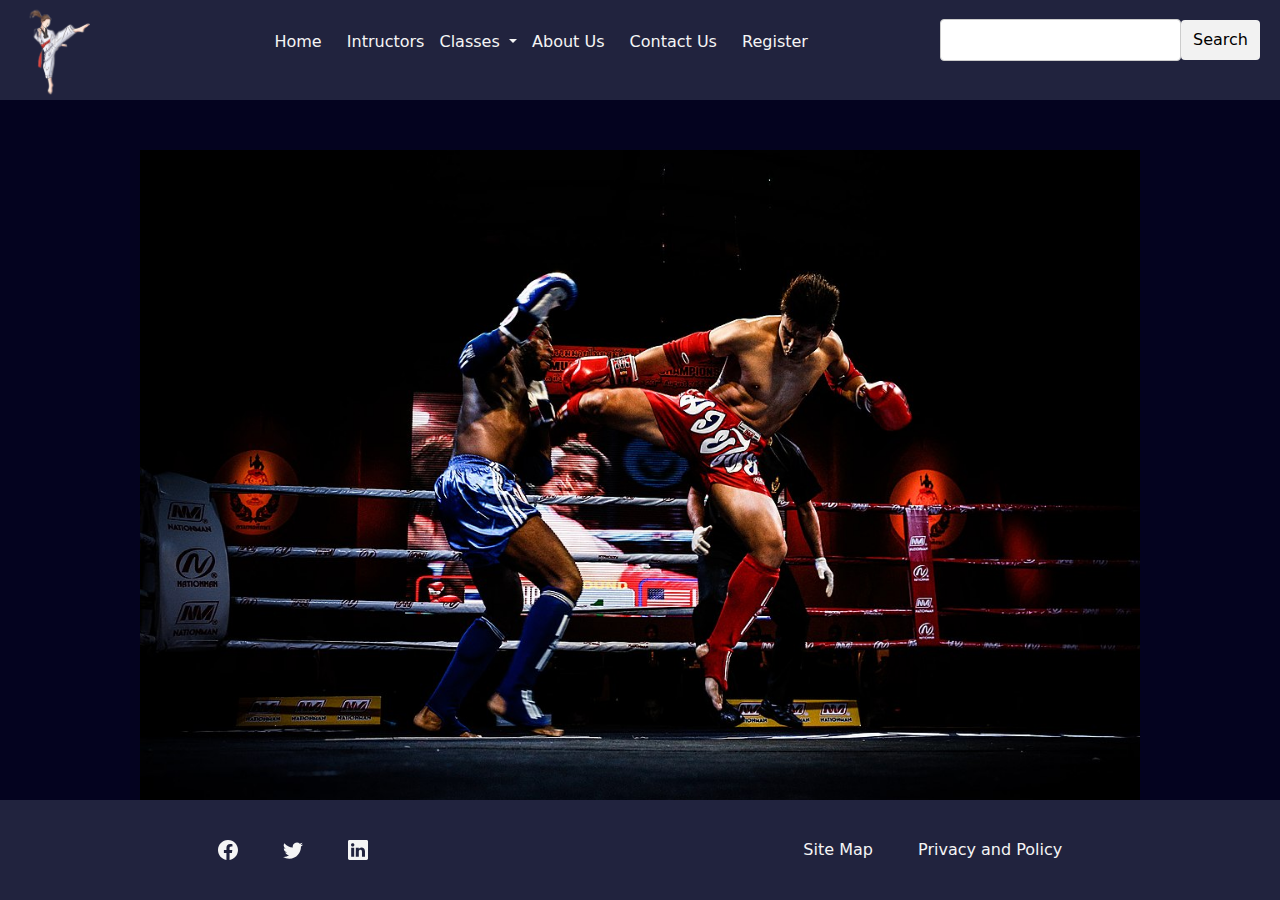
<file: muay_thai.html>
<!DOCTYPE html>
<html lang="en">
<head>
    <meta charset="UTF-8">
    <meta http-equiv="X-UA-Compatible" content="IE=edge">
    <meta name="viewport" content="width=device-width, initial-scale=1.0">
    <title>Dobu Martial Arts</title>
    <link rel="stylesheet" href="css/bootstrap.css">
    <link rel="stylesheet" href="css/style.css">
    <script src="js/bootstrap.bundle.js" defer></script>
    <script src="js/jquery.js" defer></script>
    <script src="js/jquery-ui.js" defer></script>
    <script src="js/script.js" defer></script>
</head>
<body>
    <header>
      <div class="logo">
        <a href="index.html"><img src="Images/logo.png" alt=""></a>
    </div>
    <div class="nav_menu">
        <ul>
            <li><a class="link" href="index.html" data-target="home">Home</a></li>
            <li><a class="link" href="instructors.html" data-target="instructors">Intructors</a></li>
            <div class="dropdown">
                <a class="dropdown-toggle" href="#" role="button" id="dropdownMenuLink" data-bs-toggle="dropdown" aria-expanded="false">
                  Classes
                </a>
              
                <ul class="dropdown-menu" aria-labelledby="dropdownMenuLink">
                  <li><a class="dropdown-item link" href="judo.html" data-target="judo">Judo</a></li>
                  <li><a class="dropdown-item link" href="karate.html" data-target="karate">Karate</a></li>
                  <li><a class="dropdown-item link" href="jiu_jitsu.html" data-target="jiujitsu">Jiu Jitsu</a></li>
                  <li><a class="dropdown-item link" href="muay_thai.html" data-target="mwaythai">Muay Thai</a></li>
                </ul>
              </div>
            <li><a class="link" href="about_us.html" data-target="aboutus">About Us</a></li>
            <li><a class="link" href="contact_us.html" data-target="contactus">Contact Us</a></li>
            <li><a class="link" href="register_form.html" data-target="registration-form">Register</a></li>
        </ul>
    </div>
        <div class="register_search">
          <input type="text" id="search" class="search-input" placeholder="">
          <button id="searchBtn" class="search-button">Search</button>
        </div>
        
    </header>
    <main>
       <!-- Classes -->  
        <div class="classes_div" id="classes">
          <!-- Mway Thai -->
          <div class="mway_thai content" id="mwaythai">
              <img src="Images/classes/mway-thai.jpeg" alt="">
              <p>Muay Thai, also known as "The Art of Eight Limbs," is a martial art and combat sport that originated in Thailand. It is a highly physical and intense fighting style that utilizes punches, kicks, knees, elbows, and clinching techniques.</p>
              <a class="flame-link link" href="timetable.html" data-target="timetable">Class Time Table</a>
              <a class="flame-link link" href="prices_and_membership_option.html" data-target="memberoptions">Prices and Membership Options</a>
          </div>
         </div>

    </main>
    <footer>
        <div class="social_links">
            <a href="#">
              <svg xmlns="http://www.w3.org/2000/svg" width="20" height="20" fill="currentColor" class="bi bi-facebook" viewBox="0 0 16 16">
                <path d="M16 8.049c0-4.446-3.582-8.05-8-8.05C3.58 0-.002 3.603-.002 8.05c0 4.017 2.926 7.347 6.75 7.951v-5.625h-2.03V8.05H6.75V6.275c0-2.017 1.195-3.131 3.022-3.131.876 0 1.791.157 1.791.157v1.98h-1.009c-.993 0-1.303.621-1.303 1.258v1.51h2.218l-.354 2.326H9.25V16c3.824-.604 6.75-3.934 6.75-7.951z"/>
              </svg>
            </a>
            <a href="#">
              <svg xmlns="http://www.w3.org/2000/svg" width="20" height="20" fill="currentColor" class="bi bi-twitter" viewBox="0 0 16 16">
              <path d="M5.026 15c6.038 0 9.341-5.003 9.341-9.334 0-.14 0-.282-.006-.422A6.685 6.685 0 0 0 16 3.542a6.658 6.658 0 0 1-1.889.518 3.301 3.301 0 0 0 1.447-1.817 6.533 6.533 0 0 1-2.087.793A3.286 3.286 0 0 0 7.875 6.03a9.325 9.325 0 0 1-6.767-3.429 3.289 3.289 0 0 0 1.018 4.382A3.323 3.323 0 0 1 .64 6.575v.045a3.288 3.288 0 0 0 2.632 3.218 3.203 3.203 0 0 1-.865.115 3.23 3.23 0 0 1-.614-.057 3.283 3.283 0 0 0 3.067 2.277A6.588 6.588 0 0 1 .78 13.58a6.32 6.32 0 0 1-.78-.045A9.344 9.344 0 0 0 5.026 15z"/>
            </svg>
          </a>
            <a href="#">
              <svg xmlns="http://www.w3.org/2000/svg" width="20" height="20" fill="currentColor" class="bi bi-linkedin" viewBox="0 0 16 16">
                <path d="M0 1.146C0 .513.526 0 1.175 0h13.65C15.474 0 16 .513 16 1.146v13.708c0 .633-.526 1.146-1.175 1.146H1.175C.526 16 0 15.487 0 14.854V1.146zm4.943 12.248V6.169H2.542v7.225h2.401zm-1.2-8.212c.837 0 1.358-.554 1.358-1.248-.015-.709-.52-1.248-1.342-1.248-.822 0-1.359.54-1.359 1.248 0 .694.521 1.248 1.327 1.248h.016zm4.908 8.212V9.359c0-.216.016-.432.08-.586.173-.431.568-.878 1.232-.878.869 0 1.216.662 1.216 1.634v3.865h2.401V9.25c0-2.22-1.184-3.252-2.764-3.252-1.274 0-1.845.7-2.165 1.193v.025h-.016a5.54 5.54 0 0 1 .016-.025V6.169h-2.4c.03.678 0 7.225 0 7.225h2.4z"/>
              </svg>
            </a>
        </div>
        <div class="sitemap_policy">
          <a class="link" href="sitemap.html" data-target="sitemap">Site Map</a>
          <a class="link" href="privacy_and_policy.html" data-target="privacy">Privacy and Policy</a>
          
      </div>
    </footer>

    

</body>
</html>
</file>
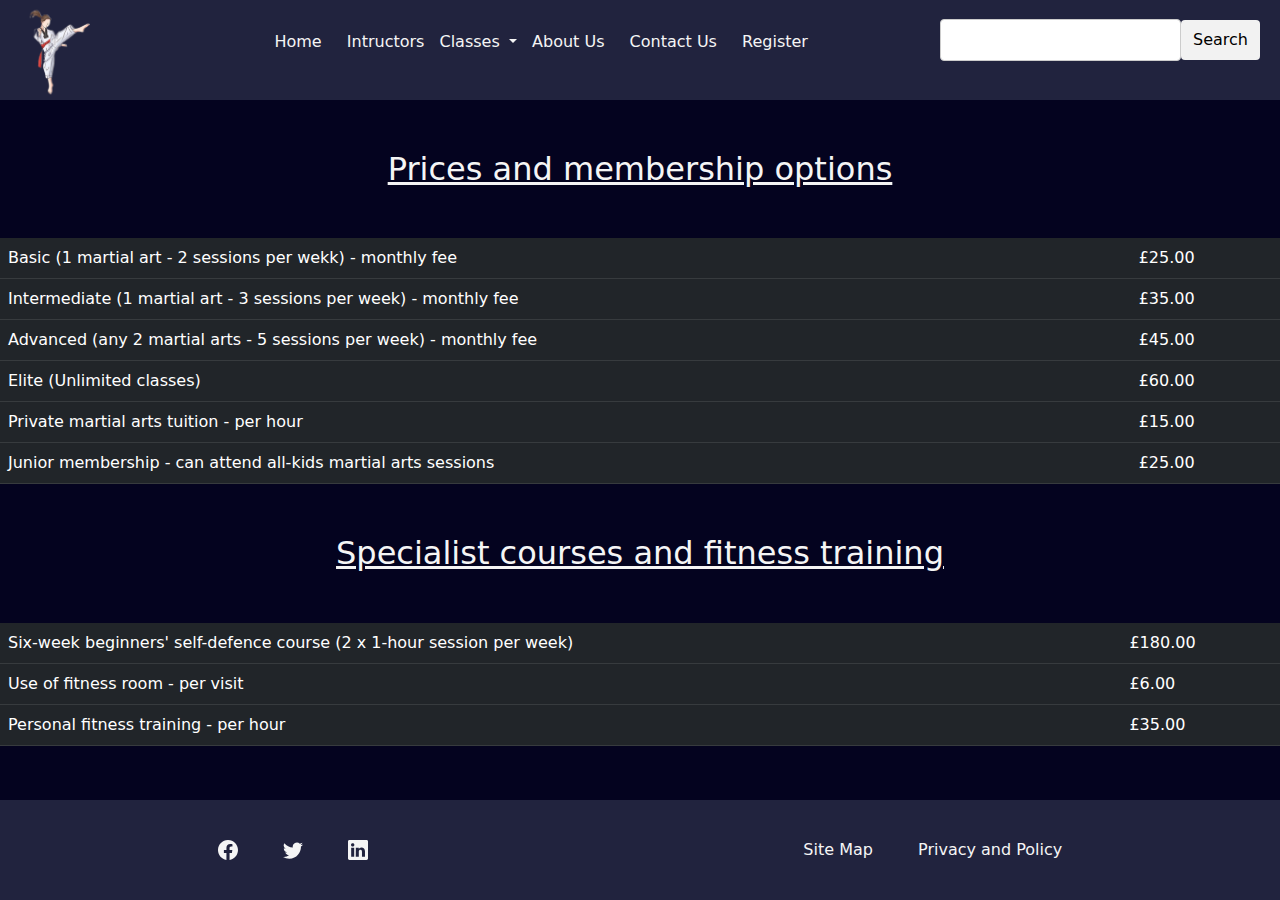
<file: prices_and_membership_option.html>
<!DOCTYPE html>
<html lang="en">
<head>
    <meta charset="UTF-8">
    <meta http-equiv="X-UA-Compatible" content="IE=edge">
    <meta name="viewport" content="width=device-width, initial-scale=1.0">
    <title>Dobu Martial Arts</title>
    <link rel="stylesheet" href="css/bootstrap.css">
    <link rel="stylesheet" href="css/style.css">
    <script src="js/bootstrap.bundle.js" defer></script>
    <script src="js/jquery.js" defer></script>
    <script src="js/jquery-ui.js" defer></script>
    <script src="js/script.js" defer></script>
</head>
<body>
    <header>
      <div class="logo">
        <a href="index.html"><img src="Images/logo.png" alt=""></a>
    </div>
    <div class="nav_menu">
        <ul>
            <li><a class="link" href="index.html" data-target="home">Home</a></li>
            <li><a class="link" href="instructors.html" data-target="instructors">Intructors</a></li>
            <div class="dropdown">
                <a class="dropdown-toggle" href="#" role="button" id="dropdownMenuLink" data-bs-toggle="dropdown" aria-expanded="false">
                  Classes
                </a>
              
                <ul class="dropdown-menu" aria-labelledby="dropdownMenuLink">
                  <li><a class="dropdown-item link" href="judo.html" data-target="judo">Judo</a></li>
                  <li><a class="dropdown-item link" href="karate.html" data-target="karate">Karate</a></li>
                  <li><a class="dropdown-item link" href="jiu_jitsu.html" data-target="jiujitsu">Jiu Jitsu</a></li>
                  <li><a class="dropdown-item link" href="muay_thai.html" data-target="mwaythai">Muay Thai</a></li>
                </ul>
              </div>
            <li><a class="link" href="about_us.html" data-target="aboutus">About Us</a></li>
            <li><a class="link" href="contact_us.html" data-target="contactus">Contact Us</a></li>
            <li><a class="link" href="register_form.html" data-target="registration-form">Register</a></li>
        </ul>
    </div>
        <div class="register_search">
          <input type="text" id="search" class="search-input" placeholder="">
          <button id="searchBtn" class="search-button">Search</button>
        </div>
        
    </header>
    <main>
    <!-- Prices and member options -->
    <div class="member_options content" id="memberoptions">
      <h2>Prices and membership options</h2>
      <table class="table table-dark">
        <tbody>
          <tr>
            <td>Basic (1 martial art - 2 sessions per wekk) - monthly fee</td>
            <td>£25.00</td>
          </tr>
          <tr>
            <td>Intermediate (1 martial art - 3 sessions per week) - monthly fee</td>
            <td>£35.00</td>
            
          </tr>
          <tr>
           
            <td>Advanced (any 2 martial arts - 5 sessions per week) - monthly fee</td>
            <td>£45.00</td>
          </tr>
          <tr>
           
            <td>Elite (Unlimited classes)</td>
            <td>£60.00</td>
          </tr>
          <tr>
           
            <td>Private martial arts tuition - per hour</td>
            <td>£15.00</td>
          </tr><tr>
           
            <td>Junior membership - can attend all-kids martial arts sessions</td>
            <td>£25.00</td>
          </tr>
        </tbody>
      </table>
      <h2>Specialist courses and fitness training</h2>
      <table class="table table-dark">
        <tbody>
          <tr>
            <td>Six-week beginners' self-defence course (2 x 1-hour session per week)</td>
            <td>£180.00</td>
          </tr>
          <tr>
            <td>Use of fitness room - per visit</td>
            <td>£6.00</td>
            
          </tr>
          <tr>
           
            <td>Personal fitness training - per hour</td>
            <td>£35.00</td>
          </tr>
        </tbody>
      </table>
    </div>
    </main>
    <footer>
        <div class="social_links">
            <a href="#">
              <svg xmlns="http://www.w3.org/2000/svg" width="20" height="20" fill="currentColor" class="bi bi-facebook" viewBox="0 0 16 16">
                <path d="M16 8.049c0-4.446-3.582-8.05-8-8.05C3.58 0-.002 3.603-.002 8.05c0 4.017 2.926 7.347 6.75 7.951v-5.625h-2.03V8.05H6.75V6.275c0-2.017 1.195-3.131 3.022-3.131.876 0 1.791.157 1.791.157v1.98h-1.009c-.993 0-1.303.621-1.303 1.258v1.51h2.218l-.354 2.326H9.25V16c3.824-.604 6.75-3.934 6.75-7.951z"/>
              </svg>
            </a>
            <a href="#">
              <svg xmlns="http://www.w3.org/2000/svg" width="20" height="20" fill="currentColor" class="bi bi-twitter" viewBox="0 0 16 16">
              <path d="M5.026 15c6.038 0 9.341-5.003 9.341-9.334 0-.14 0-.282-.006-.422A6.685 6.685 0 0 0 16 3.542a6.658 6.658 0 0 1-1.889.518 3.301 3.301 0 0 0 1.447-1.817 6.533 6.533 0 0 1-2.087.793A3.286 3.286 0 0 0 7.875 6.03a9.325 9.325 0 0 1-6.767-3.429 3.289 3.289 0 0 0 1.018 4.382A3.323 3.323 0 0 1 .64 6.575v.045a3.288 3.288 0 0 0 2.632 3.218 3.203 3.203 0 0 1-.865.115 3.23 3.23 0 0 1-.614-.057 3.283 3.283 0 0 0 3.067 2.277A6.588 6.588 0 0 1 .78 13.58a6.32 6.32 0 0 1-.78-.045A9.344 9.344 0 0 0 5.026 15z"/>
            </svg>
          </a>
            <a href="#">
              <svg xmlns="http://www.w3.org/2000/svg" width="20" height="20" fill="currentColor" class="bi bi-linkedin" viewBox="0 0 16 16">
                <path d="M0 1.146C0 .513.526 0 1.175 0h13.65C15.474 0 16 .513 16 1.146v13.708c0 .633-.526 1.146-1.175 1.146H1.175C.526 16 0 15.487 0 14.854V1.146zm4.943 12.248V6.169H2.542v7.225h2.401zm-1.2-8.212c.837 0 1.358-.554 1.358-1.248-.015-.709-.52-1.248-1.342-1.248-.822 0-1.359.54-1.359 1.248 0 .694.521 1.248 1.327 1.248h.016zm4.908 8.212V9.359c0-.216.016-.432.08-.586.173-.431.568-.878 1.232-.878.869 0 1.216.662 1.216 1.634v3.865h2.401V9.25c0-2.22-1.184-3.252-2.764-3.252-1.274 0-1.845.7-2.165 1.193v.025h-.016a5.54 5.54 0 0 1 .016-.025V6.169h-2.4c.03.678 0 7.225 0 7.225h2.4z"/>
              </svg>
            </a>
        </div>
        <div class="sitemap_policy">
          <a class="link" href="sitemap.html" data-target="sitemap">Site Map</a>
          <a class="link" href="privacy_and_policy.html" data-target="privacy">Privacy and Policy</a>
          
      </div>
    </footer>

    

</body>
</html>
</file>
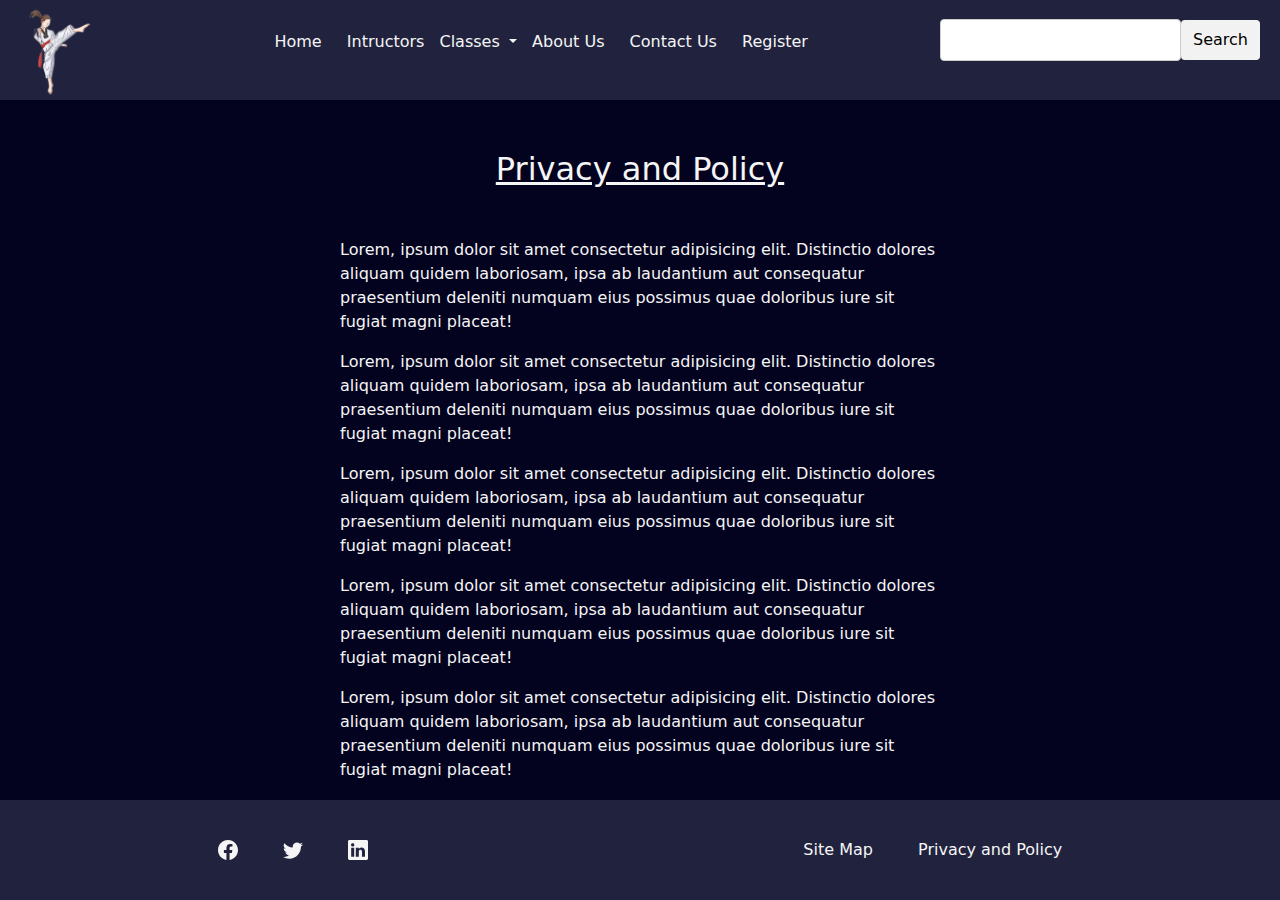
<file: privacy_and_policy.html>
<!DOCTYPE html>
<html lang="en">
<head>
    <meta charset="UTF-8">
    <meta http-equiv="X-UA-Compatible" content="IE=edge">
    <meta name="viewport" content="width=device-width, initial-scale=1.0">
    <title>Dobu Martial Arts</title>
    <link rel="stylesheet" href="css/bootstrap.css">
    <link rel="stylesheet" href="css/style.css">
    <script src="js/bootstrap.bundle.js" defer></script>
    <script src="js/jquery.js" defer></script>
    <script src="js/jquery-ui.js" defer></script>
    <script src="js/script.js" defer></script>
</head>
<body>
    <header>
      <div class="logo">
        <a href="index.html"><img src="Images/logo.png" alt=""></a>
    </div>
    <div class="nav_menu">
        <ul>
            <li><a class="link" href="index.html" data-target="home">Home</a></li>
            <li><a class="link" href="instructors.html" data-target="instructors">Intructors</a></li>
            <div class="dropdown">
                <a class="dropdown-toggle" href="#" role="button" id="dropdownMenuLink" data-bs-toggle="dropdown" aria-expanded="false">
                  Classes
                </a>
              
                <ul class="dropdown-menu" aria-labelledby="dropdownMenuLink">
                  <li><a class="dropdown-item link" href="judo.html" data-target="judo">Judo</a></li>
                  <li><a class="dropdown-item link" href="karate.html" data-target="karate">Karate</a></li>
                  <li><a class="dropdown-item link" href="jiu_jitsu.html" data-target="jiujitsu">Jiu Jitsu</a></li>
                  <li><a class="dropdown-item link" href="muay_thai.html" data-target="mwaythai">Muay Thai</a></li>
                </ul>
              </div>
            <li><a class="link" href="about_us.html" data-target="aboutus">About Us</a></li>
            <li><a class="link" href="contact_us.html" data-target="contactus">Contact Us</a></li>
            <li><a class="link" href="register_form.html" data-target="registration-form">Register</a></li>
        </ul>
    </div>
        <div class="register_search">
          <input type="text" id="search" class="search-input" placeholder="">
          <button id="searchBtn" class="search-button">Search</button>
        </div>
        
    </header>
    <main>
    <!-- Privacy and Policy -->
    <div class="privacy_div content" id="privacy">
        <h2>Privacy and Policy</h2>
        <p>Lorem, ipsum dolor sit amet consectetur adipisicing elit. Distinctio dolores aliquam quidem laboriosam, ipsa ab laudantium aut consequatur praesentium deleniti numquam eius possimus quae doloribus iure sit fugiat magni placeat!</p>
        <p>Lorem, ipsum dolor sit amet consectetur adipisicing elit. Distinctio dolores aliquam quidem laboriosam, ipsa ab laudantium aut consequatur praesentium deleniti numquam eius possimus quae doloribus iure sit fugiat magni placeat!</p>
        <p>Lorem, ipsum dolor sit amet consectetur adipisicing elit. Distinctio dolores aliquam quidem laboriosam, ipsa ab laudantium aut consequatur praesentium deleniti numquam eius possimus quae doloribus iure sit fugiat magni placeat!</p>
        <p>Lorem, ipsum dolor sit amet consectetur adipisicing elit. Distinctio dolores aliquam quidem laboriosam, ipsa ab laudantium aut consequatur praesentium deleniti numquam eius possimus quae doloribus iure sit fugiat magni placeat!</p>
        <p>Lorem, ipsum dolor sit amet consectetur adipisicing elit. Distinctio dolores aliquam quidem laboriosam, ipsa ab laudantium aut consequatur praesentium deleniti numquam eius possimus quae doloribus iure sit fugiat magni placeat!</p>
        <p>Lorem, ipsum dolor sit amet consectetur adipisicing elit. Distinctio dolores aliquam quidem laboriosam, ipsa ab laudantium aut consequatur praesentium deleniti numquam eius possimus quae doloribus iure sit fugiat magni placeat!</p>
        <p>Lorem, ipsum dolor sit amet consectetur adipisicing elit. Distinctio dolores aliquam quidem laboriosam, ipsa ab laudantium aut consequatur praesentium deleniti numquam eius possimus quae doloribus iure sit fugiat magni placeat!</p>
        <p>Lorem, ipsum dolor sit amet consectetur adipisicing elit. Distinctio dolores aliquam quidem laboriosam, ipsa ab laudantium aut consequatur praesentium deleniti numquam eius possimus quae doloribus iure sit fugiat magni placeat!</p>
        <p>Lorem, ipsum dolor sit amet consectetur adipisicing elit. Distinctio dolores aliquam quidem laboriosam, ipsa ab laudantium aut consequatur praesentium deleniti numquam eius possimus quae doloribus iure sit fugiat magni placeat!</p>
        <p>Lorem, ipsum dolor sit amet consectetur adipisicing elit. Distinctio dolores aliquam quidem laboriosam, ipsa ab laudantium aut consequatur praesentium deleniti numquam eius possimus quae doloribus iure sit fugiat magni placeat!</p>
       
    </div>
    </main>
    <footer>
        <div class="social_links">
            <a href="#">
              <svg xmlns="http://www.w3.org/2000/svg" width="20" height="20" fill="currentColor" class="bi bi-facebook" viewBox="0 0 16 16">
                <path d="M16 8.049c0-4.446-3.582-8.05-8-8.05C3.58 0-.002 3.603-.002 8.05c0 4.017 2.926 7.347 6.75 7.951v-5.625h-2.03V8.05H6.75V6.275c0-2.017 1.195-3.131 3.022-3.131.876 0 1.791.157 1.791.157v1.98h-1.009c-.993 0-1.303.621-1.303 1.258v1.51h2.218l-.354 2.326H9.25V16c3.824-.604 6.75-3.934 6.75-7.951z"/>
              </svg>
            </a>
            <a href="#">
              <svg xmlns="http://www.w3.org/2000/svg" width="20" height="20" fill="currentColor" class="bi bi-twitter" viewBox="0 0 16 16">
              <path d="M5.026 15c6.038 0 9.341-5.003 9.341-9.334 0-.14 0-.282-.006-.422A6.685 6.685 0 0 0 16 3.542a6.658 6.658 0 0 1-1.889.518 3.301 3.301 0 0 0 1.447-1.817 6.533 6.533 0 0 1-2.087.793A3.286 3.286 0 0 0 7.875 6.03a9.325 9.325 0 0 1-6.767-3.429 3.289 3.289 0 0 0 1.018 4.382A3.323 3.323 0 0 1 .64 6.575v.045a3.288 3.288 0 0 0 2.632 3.218 3.203 3.203 0 0 1-.865.115 3.23 3.23 0 0 1-.614-.057 3.283 3.283 0 0 0 3.067 2.277A6.588 6.588 0 0 1 .78 13.58a6.32 6.32 0 0 1-.78-.045A9.344 9.344 0 0 0 5.026 15z"/>
            </svg>
          </a>
            <a href="#">
              <svg xmlns="http://www.w3.org/2000/svg" width="20" height="20" fill="currentColor" class="bi bi-linkedin" viewBox="0 0 16 16">
                <path d="M0 1.146C0 .513.526 0 1.175 0h13.65C15.474 0 16 .513 16 1.146v13.708c0 .633-.526 1.146-1.175 1.146H1.175C.526 16 0 15.487 0 14.854V1.146zm4.943 12.248V6.169H2.542v7.225h2.401zm-1.2-8.212c.837 0 1.358-.554 1.358-1.248-.015-.709-.52-1.248-1.342-1.248-.822 0-1.359.54-1.359 1.248 0 .694.521 1.248 1.327 1.248h.016zm4.908 8.212V9.359c0-.216.016-.432.08-.586.173-.431.568-.878 1.232-.878.869 0 1.216.662 1.216 1.634v3.865h2.401V9.25c0-2.22-1.184-3.252-2.764-3.252-1.274 0-1.845.7-2.165 1.193v.025h-.016a5.54 5.54 0 0 1 .016-.025V6.169h-2.4c.03.678 0 7.225 0 7.225h2.4z"/>
              </svg>
            </a>
        </div>
        <div class="sitemap_policy">
          <a class="link" href="sitemap.html" data-target="sitemap">Site Map</a>
          <a class="link" href="privacy_and_policy.html" data-target="privacy">Privacy and Policy</a>
          
      </div>
    </footer>

    

</body>
</html>
</file>
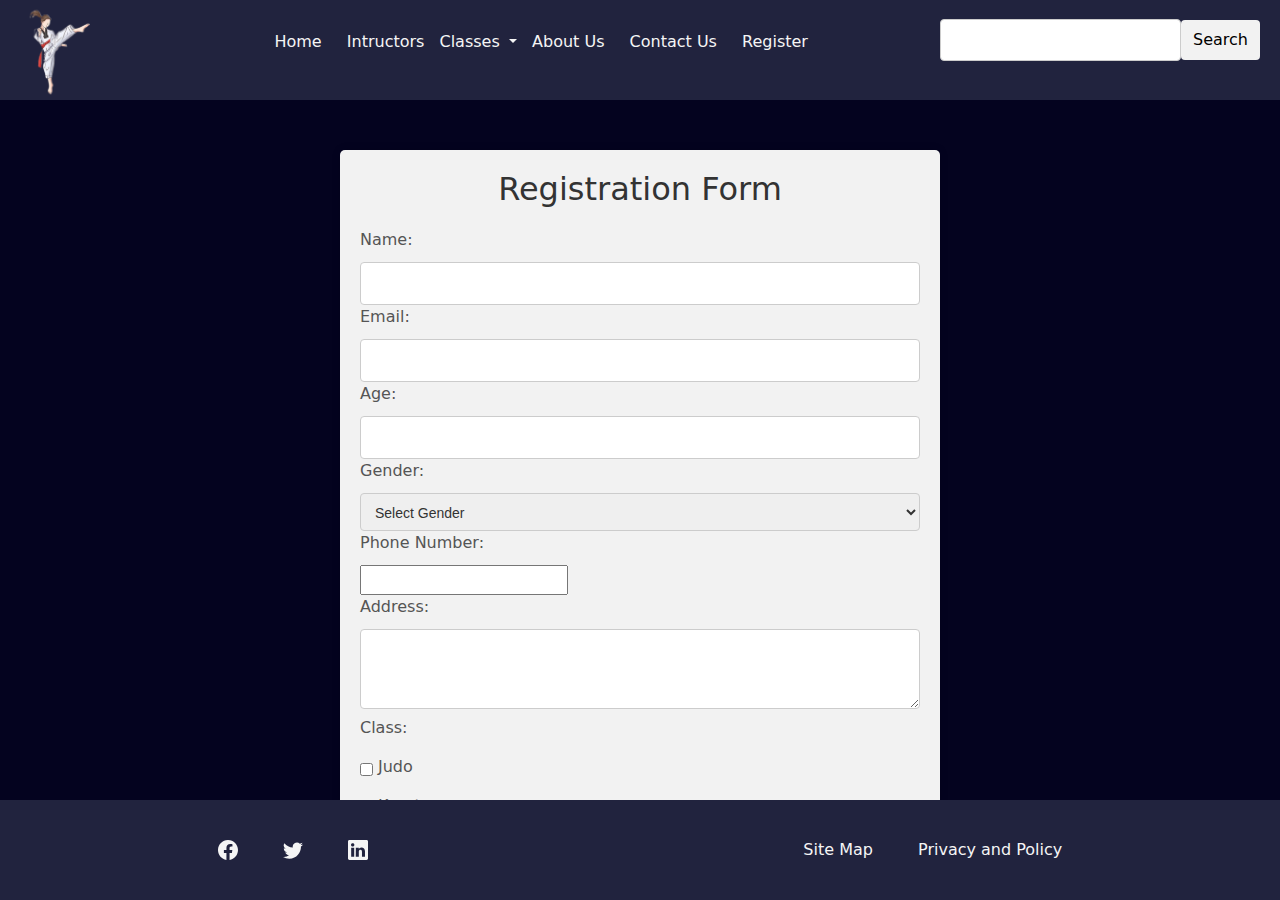
<file: register_form.html>
<!DOCTYPE html>
<html lang="en">
<head>
    <meta charset="UTF-8">
    <meta http-equiv="X-UA-Compatible" content="IE=edge">
    <meta name="viewport" content="width=device-width, initial-scale=1.0">
    <title>Dobu Martial Arts</title>
    <link rel="stylesheet" href="css/bootstrap.css">
    <link rel="stylesheet" href="css/style.css">
    <script src="js/bootstrap.bundle.js" defer></script>
    <script src="js/jquery.js" defer></script>
    <script src="js/jquery-ui.js" defer></script>
    <script src="js/script.js" defer></script>
</head>
<body>
    <header>
        <div class="logo">
          <a href="index.html"><img src="Images/logo.png" alt=""></a>
        </div>
        <div class="nav_menu">
            <ul>
                <li><a class="link" href="index.html" data-target="home">Home</a></li>
                <li><a class="link" href="instructors.html" data-target="instructors">Intructors</a></li>
                <div class="dropdown">
                    <a class="dropdown-toggle" href="#" role="button" id="dropdownMenuLink" data-bs-toggle="dropdown" aria-expanded="false">
                      Classes
                    </a>
                  
                    <ul class="dropdown-menu" aria-labelledby="dropdownMenuLink">
                      <li><a class="dropdown-item link" href="judo.html" data-target="judo">Judo</a></li>
                      <li><a class="dropdown-item link" href="karate.html" data-target="karate">Karate</a></li>
                      <li><a class="dropdown-item link" href="jiu_jitsu.html" data-target="jiujitsu">Jiu Jitsu</a></li>
                      <li><a class="dropdown-item link" href="muay_thai.html" data-target="mwaythai">Muay Thai</a></li>
                    </ul>
                  </div>
                <li><a class="link" href="about_us.html" data-target="aboutus">About Us</a></li>
                <li><a class="link" href="contact_us.html" data-target="contactus">Contact Us</a></li>
                <li><a class="link" href="" data-target="registration-form">Register</a></li>
            </ul>
        </div>
        <div class="register_search">
          <input type="text" id="search" class="search-input" placeholder="">
          <button id="searchBtn" class="search-button">Search</button>
        </div>
        
    </header>
    <main>
<!-- Register Form -->
  <form id="registration-form" class="content" action="thank_you.html">
    <h2>Registration Form</h2>
    <div>
      <label for="name">Name:</label>
      <input type="text" id="name" name="name" required>
    </div>
    <div>
      <label for="email">Email:</label>
      <input type="email" id="email" name="email" required>
    </div>
    <div>
      <label for="age">Age:</label>
      <input type="number" id="age" name="age" required>
    </div>
    <div>
      <label for="gender">Gender:</label>
      <select id="gender" name="gender" required>
        <option value="">Select Gender</option>
        <option value="male">Male</option>
        <option value="female">Female</option>
        <option value="other">Other</option>
      </select>
    </div>
    <div>
      <label for="phone">Phone Number:</label>
      <input type="tel" id="phone" name="phone" required>
    </div>
    <div>
      <label for="address">Address:</label>
      <textarea id="address" name="address" required></textarea>
    </div>
    <div>
      <label for="class">Class:</label>
      <div class="checkbox-group" id="class">
        <div>
          <input type="checkbox" id="judo" name="class[]" value="Judo">
          <label for="judo">Judo</label>
        </div>
        <div>
          <input type="checkbox" id="karate" name="class[]" value="Karate">
          <label for="karate">Karate</label>
        </div>
        <div>
          <input type="checkbox" id="jiujitsu" name="class[]" value="Jiu-Jitsu">
          <label for="jiujitsu">Jiu-Jitsu</label>
        </div>
        <div>
          <input type="checkbox" id="muaythai" name="class[]" value="Muay Thai">
          <label for="muaythai">Muay Thai</label>
        </div>
      </div>
    </div>
    
    <div>
      <input class="submit-btn" type="submit" value="Register">
    </div>
</form>
    </main>
    <footer>
        <div class="social_links">
            <a href="#">
              <svg xmlns="http://www.w3.org/2000/svg" width="20" height="20" fill="currentColor" class="bi bi-facebook" viewBox="0 0 16 16">
                <path d="M16 8.049c0-4.446-3.582-8.05-8-8.05C3.58 0-.002 3.603-.002 8.05c0 4.017 2.926 7.347 6.75 7.951v-5.625h-2.03V8.05H6.75V6.275c0-2.017 1.195-3.131 3.022-3.131.876 0 1.791.157 1.791.157v1.98h-1.009c-.993 0-1.303.621-1.303 1.258v1.51h2.218l-.354 2.326H9.25V16c3.824-.604 6.75-3.934 6.75-7.951z"/>
              </svg>
            </a>
            <a href="#">
              <svg xmlns="http://www.w3.org/2000/svg" width="20" height="20" fill="currentColor" class="bi bi-twitter" viewBox="0 0 16 16">
              <path d="M5.026 15c6.038 0 9.341-5.003 9.341-9.334 0-.14 0-.282-.006-.422A6.685 6.685 0 0 0 16 3.542a6.658 6.658 0 0 1-1.889.518 3.301 3.301 0 0 0 1.447-1.817 6.533 6.533 0 0 1-2.087.793A3.286 3.286 0 0 0 7.875 6.03a9.325 9.325 0 0 1-6.767-3.429 3.289 3.289 0 0 0 1.018 4.382A3.323 3.323 0 0 1 .64 6.575v.045a3.288 3.288 0 0 0 2.632 3.218 3.203 3.203 0 0 1-.865.115 3.23 3.23 0 0 1-.614-.057 3.283 3.283 0 0 0 3.067 2.277A6.588 6.588 0 0 1 .78 13.58a6.32 6.32 0 0 1-.78-.045A9.344 9.344 0 0 0 5.026 15z"/>
            </svg>
          </a>
            <a href="#">
              <svg xmlns="http://www.w3.org/2000/svg" width="20" height="20" fill="currentColor" class="bi bi-linkedin" viewBox="0 0 16 16">
                <path d="M0 1.146C0 .513.526 0 1.175 0h13.65C15.474 0 16 .513 16 1.146v13.708c0 .633-.526 1.146-1.175 1.146H1.175C.526 16 0 15.487 0 14.854V1.146zm4.943 12.248V6.169H2.542v7.225h2.401zm-1.2-8.212c.837 0 1.358-.554 1.358-1.248-.015-.709-.52-1.248-1.342-1.248-.822 0-1.359.54-1.359 1.248 0 .694.521 1.248 1.327 1.248h.016zm4.908 8.212V9.359c0-.216.016-.432.08-.586.173-.431.568-.878 1.232-.878.869 0 1.216.662 1.216 1.634v3.865h2.401V9.25c0-2.22-1.184-3.252-2.764-3.252-1.274 0-1.845.7-2.165 1.193v.025h-.016a5.54 5.54 0 0 1 .016-.025V6.169h-2.4c.03.678 0 7.225 0 7.225h2.4z"/>
              </svg>
            </a>
        </div>
        <div class="sitemap_policy">
          <a class="link" href="sitemap.html" data-target="sitemap">Site Map</a>
          <a class="link" href="privacy_and_policy.html" data-target="privacy">Privacy and Policy</a>
          
      </div>
    </footer>

    

</body>
</html>
</file>
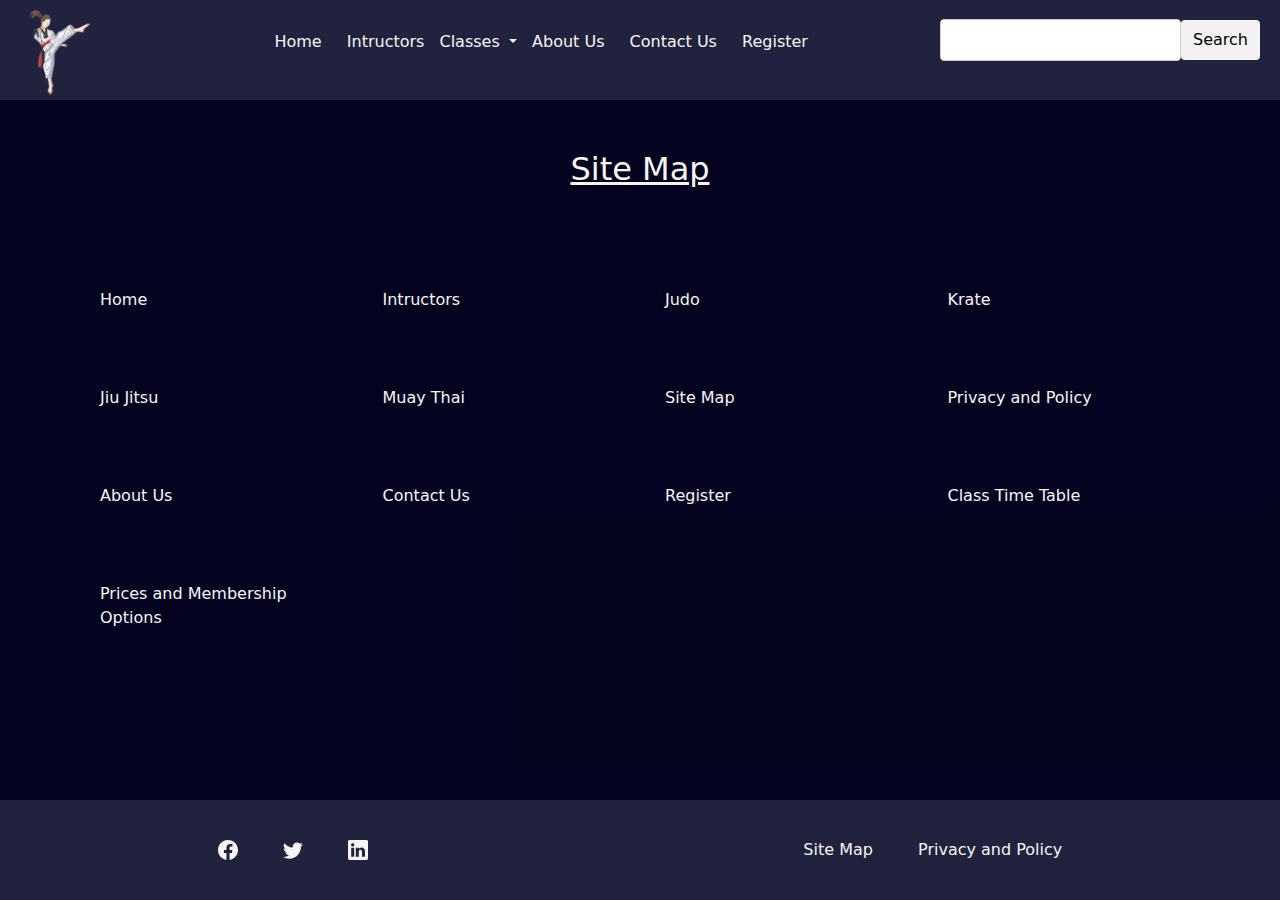
<file: sitemap.html>
<!DOCTYPE html>
<html lang="en">
<head>
    <meta charset="UTF-8">
    <meta http-equiv="X-UA-Compatible" content="IE=edge">
    <meta name="viewport" content="width=device-width, initial-scale=1.0">
    <title>Dobu Martial Arts</title>
    <link rel="stylesheet" href="css/bootstrap.css">
    <link rel="stylesheet" href="css/style.css">
    <script src="js/bootstrap.bundle.js" defer></script>
    <script src="js/jquery.js" defer></script>
    <script src="js/jquery-ui.js" defer></script>
    <script src="js/script.js" defer></script>
</head>
<body>
    <header>
      <div class="logo">
        <a href="index.html"><img src="Images/logo.png" alt=""></a>
    </div>
    <div class="nav_menu">
        <ul>
            <li><a class="link" href="index.html" data-target="home">Home</a></li>
            <li><a class="link" href="instructors.html" data-target="instructors">Intructors</a></li>
            <div class="dropdown">
                <a class="dropdown-toggle" href="#" role="button" id="dropdownMenuLink" data-bs-toggle="dropdown" aria-expanded="false">
                  Classes
                </a>
              
                <ul class="dropdown-menu" aria-labelledby="dropdownMenuLink">
                  <li><a class="dropdown-item link" href="judo.html" data-target="judo">Judo</a></li>
                  <li><a class="dropdown-item link" href="karate.html" data-target="karate">Karate</a></li>
                  <li><a class="dropdown-item link" href="jiu_jitsu.html" data-target="jiujitsu">Jiu Jitsu</a></li>
                  <li><a class="dropdown-item link" href="muay_thai.html" data-target="mwaythai">Muay Thai</a></li>
                </ul>
              </div>
            <li><a class="link" href="about_us.html" data-target="aboutus">About Us</a></li>
            <li><a class="link" href="contact_us.html" data-target="contactus">Contact Us</a></li>
            <li><a class="link" href="register_form.html" data-target="registration-form">Register</a></li>
        </ul>
    </div>
        <div class="register_search">
          <input type="text" id="search" class="search-input" placeholder="">
          <button id="searchBtn" class="search-button">Search</button>
        </div>
        
    </header>
    <main>
    <!-- Site Map -->
    <div class="site_map content" id="sitemap" >
      <h2>Site Map</h2>
      <div class="sitemap_links_container ">
        <a class="link" href="index.html" data-target="home">Home</a>
        <a class="link" href="instructors.html" data-target="instructors">Intructors</a>
        <a class="link" href="judo.html" data-target="judo">Judo</a>
        <a class="link" href="karate.html" data-target="karate">Krate</a>
        <a class="link" href="jiu_jitsu.html" data-target="jiujitsu">Jiu Jitsu</a>
        <a class="link" href="muay_thai.html" data-target="mwaythai">Muay Thai</a>
        <a class="link" href="sitemap.html" data-target="sitemap">Site Map</a>
        <a class="link" href="privacy_and_policy.html" data-target="privacy">Privacy and Policy</a>
        <a class="link" href="about_us.html" data-target="aboutus">About Us</a>
        <a class="link" href="contact_us.html" data-target="contactus">Contact Us</a>
        <a class="link" href="register_form.html" data-target="registration-form">Register</a>
        <a class=" link" href="timetable.html" data-target="timetable">Class Time Table</a>
        <a class=" link" href="prices_and_membership_option.html" data-target="memberoptions">Prices and Membership Options</a>
      </div>
    </div>
    </main>
    <footer>
        <div class="social_links">
            <a href="#">
              <svg xmlns="http://www.w3.org/2000/svg" width="20" height="20" fill="currentColor" class="bi bi-facebook" viewBox="0 0 16 16">
                <path d="M16 8.049c0-4.446-3.582-8.05-8-8.05C3.58 0-.002 3.603-.002 8.05c0 4.017 2.926 7.347 6.75 7.951v-5.625h-2.03V8.05H6.75V6.275c0-2.017 1.195-3.131 3.022-3.131.876 0 1.791.157 1.791.157v1.98h-1.009c-.993 0-1.303.621-1.303 1.258v1.51h2.218l-.354 2.326H9.25V16c3.824-.604 6.75-3.934 6.75-7.951z"/>
              </svg>
            </a>
            <a href="#">
              <svg xmlns="http://www.w3.org/2000/svg" width="20" height="20" fill="currentColor" class="bi bi-twitter" viewBox="0 0 16 16">
              <path d="M5.026 15c6.038 0 9.341-5.003 9.341-9.334 0-.14 0-.282-.006-.422A6.685 6.685 0 0 0 16 3.542a6.658 6.658 0 0 1-1.889.518 3.301 3.301 0 0 0 1.447-1.817 6.533 6.533 0 0 1-2.087.793A3.286 3.286 0 0 0 7.875 6.03a9.325 9.325 0 0 1-6.767-3.429 3.289 3.289 0 0 0 1.018 4.382A3.323 3.323 0 0 1 .64 6.575v.045a3.288 3.288 0 0 0 2.632 3.218 3.203 3.203 0 0 1-.865.115 3.23 3.23 0 0 1-.614-.057 3.283 3.283 0 0 0 3.067 2.277A6.588 6.588 0 0 1 .78 13.58a6.32 6.32 0 0 1-.78-.045A9.344 9.344 0 0 0 5.026 15z"/>
            </svg>
          </a>
            <a href="#">
              <svg xmlns="http://www.w3.org/2000/svg" width="20" height="20" fill="currentColor" class="bi bi-linkedin" viewBox="0 0 16 16">
                <path d="M0 1.146C0 .513.526 0 1.175 0h13.65C15.474 0 16 .513 16 1.146v13.708c0 .633-.526 1.146-1.175 1.146H1.175C.526 16 0 15.487 0 14.854V1.146zm4.943 12.248V6.169H2.542v7.225h2.401zm-1.2-8.212c.837 0 1.358-.554 1.358-1.248-.015-.709-.52-1.248-1.342-1.248-.822 0-1.359.54-1.359 1.248 0 .694.521 1.248 1.327 1.248h.016zm4.908 8.212V9.359c0-.216.016-.432.08-.586.173-.431.568-.878 1.232-.878.869 0 1.216.662 1.216 1.634v3.865h2.401V9.25c0-2.22-1.184-3.252-2.764-3.252-1.274 0-1.845.7-2.165 1.193v.025h-.016a5.54 5.54 0 0 1 .016-.025V6.169h-2.4c.03.678 0 7.225 0 7.225h2.4z"/>
              </svg>
            </a>
        </div>
        <div class="sitemap_policy">
          <a class="link" href="sitemap.html" data-target="sitemap">Site Map</a>
          <a class="link" href="privacy_and_policy.html" data-target="privacy">Privacy and Policy</a>
          
      </div>
    </footer>

    

</body>
</html>
</file>
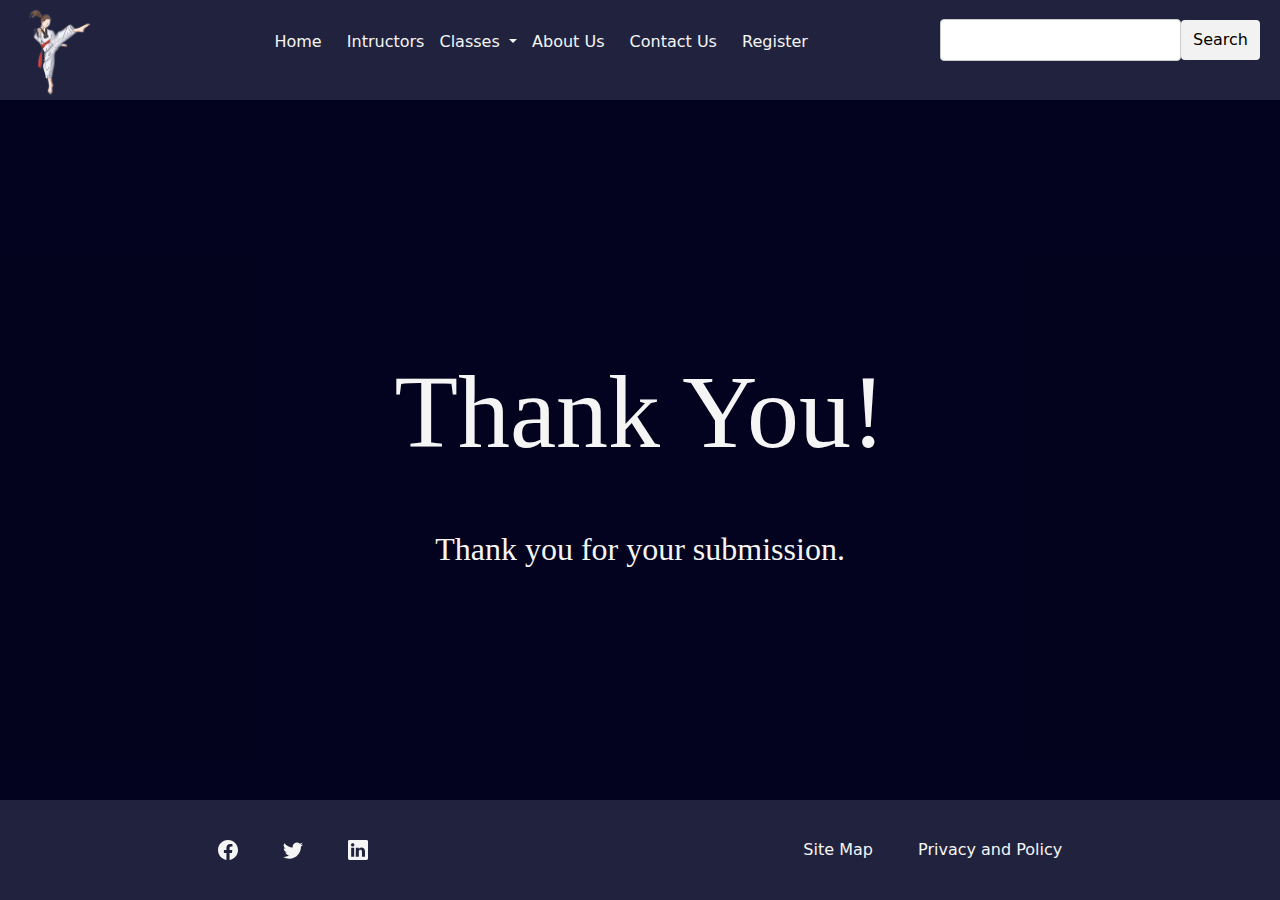
<file: thank_you.html>
<!DOCTYPE html>
<html lang="en">
<head>
    <meta charset="UTF-8">
    <meta http-equiv="X-UA-Compatible" content="IE=edge">
    <meta name="viewport" content="width=device-width, initial-scale=1.0">
    <title>Dobu Martial Arts</title>
    <link rel="stylesheet" href="css/bootstrap.css">
    <link rel="stylesheet" href="css/style.css">
    <script src="js/bootstrap.bundle.js" defer></script>
    <script src="js/jquery.js" defer></script>
    <script src="js/jquery-ui.js" defer></script>
    <script src="js/script.js" defer></script>
</head>
<body>
    <header>
      <div class="logo">
        <a href="index.html"><img src="Images/logo.png" alt=""></a>
    </div>
    <div class="nav_menu">
        <ul>
            <li><a class="link" href="index.html" data-target="home">Home</a></li>
            <li><a class="link" href="instructors.html" data-target="instructors">Intructors</a></li>
            <div class="dropdown">
                <a class="dropdown-toggle" href="#" role="button" id="dropdownMenuLink" data-bs-toggle="dropdown" aria-expanded="false">
                  Classes
                </a>
              
                <ul class="dropdown-menu" aria-labelledby="dropdownMenuLink">
                  <li><a class="dropdown-item link" href="judo.html" data-target="judo">Judo</a></li>
                  <li><a class="dropdown-item link" href="karate.html" data-target="karate">Karate</a></li>
                  <li><a class="dropdown-item link" href="jiu_jitsu.html" data-target="jiujitsu">Jiu Jitsu</a></li>
                  <li><a class="dropdown-item link" href="muay_thai.html" data-target="mwaythai">Muay Thai</a></li>
                </ul>
              </div>
            <li><a class="link" href="about_us.html" data-target="aboutus">About Us</a></li>
            <li><a class="link" href="contact_us.html" data-target="contactus">Contact Us</a></li>
            <li><a class="link" href="register_form.html" data-target="registration-form">Register</a></li>
        </ul>
    </div>
        <div class="register_search">
          <input type="text" id="search" class="search-input" placeholder="">
          <button id="searchBtn" class="search-button">Search</button>
        </div>
        
    </header>
    <main>
      <!-- Thank you page -->
      <div class="thankyou content" id="thankyou">
        <h2>Thank You!</h2>
        <p>Thank you for your submission.</p>
      </div>
    </main>
    <footer>
        <div class="social_links">
            <a href="#">
              <svg xmlns="http://www.w3.org/2000/svg" width="20" height="20" fill="currentColor" class="bi bi-facebook" viewBox="0 0 16 16">
                <path d="M16 8.049c0-4.446-3.582-8.05-8-8.05C3.58 0-.002 3.603-.002 8.05c0 4.017 2.926 7.347 6.75 7.951v-5.625h-2.03V8.05H6.75V6.275c0-2.017 1.195-3.131 3.022-3.131.876 0 1.791.157 1.791.157v1.98h-1.009c-.993 0-1.303.621-1.303 1.258v1.51h2.218l-.354 2.326H9.25V16c3.824-.604 6.75-3.934 6.75-7.951z"/>
              </svg>
            </a>
            <a href="#">
              <svg xmlns="http://www.w3.org/2000/svg" width="20" height="20" fill="currentColor" class="bi bi-twitter" viewBox="0 0 16 16">
              <path d="M5.026 15c6.038 0 9.341-5.003 9.341-9.334 0-.14 0-.282-.006-.422A6.685 6.685 0 0 0 16 3.542a6.658 6.658 0 0 1-1.889.518 3.301 3.301 0 0 0 1.447-1.817 6.533 6.533 0 0 1-2.087.793A3.286 3.286 0 0 0 7.875 6.03a9.325 9.325 0 0 1-6.767-3.429 3.289 3.289 0 0 0 1.018 4.382A3.323 3.323 0 0 1 .64 6.575v.045a3.288 3.288 0 0 0 2.632 3.218 3.203 3.203 0 0 1-.865.115 3.23 3.23 0 0 1-.614-.057 3.283 3.283 0 0 0 3.067 2.277A6.588 6.588 0 0 1 .78 13.58a6.32 6.32 0 0 1-.78-.045A9.344 9.344 0 0 0 5.026 15z"/>
            </svg>
          </a>
            <a href="#">
              <svg xmlns="http://www.w3.org/2000/svg" width="20" height="20" fill="currentColor" class="bi bi-linkedin" viewBox="0 0 16 16">
                <path d="M0 1.146C0 .513.526 0 1.175 0h13.65C15.474 0 16 .513 16 1.146v13.708c0 .633-.526 1.146-1.175 1.146H1.175C.526 16 0 15.487 0 14.854V1.146zm4.943 12.248V6.169H2.542v7.225h2.401zm-1.2-8.212c.837 0 1.358-.554 1.358-1.248-.015-.709-.52-1.248-1.342-1.248-.822 0-1.359.54-1.359 1.248 0 .694.521 1.248 1.327 1.248h.016zm4.908 8.212V9.359c0-.216.016-.432.08-.586.173-.431.568-.878 1.232-.878.869 0 1.216.662 1.216 1.634v3.865h2.401V9.25c0-2.22-1.184-3.252-2.764-3.252-1.274 0-1.845.7-2.165 1.193v.025h-.016a5.54 5.54 0 0 1 .016-.025V6.169h-2.4c.03.678 0 7.225 0 7.225h2.4z"/>
              </svg>
            </a>
        </div>
        <div class="sitemap_policy">
          <a class="link" href="sitemap.html" data-target="sitemap">Site Map</a>
          <a class="link" href="privacy_and_policy.html" data-target="privacy">Privacy and Policy</a>
          
      </div>
    </footer>

    

</body>
</html>
</file>
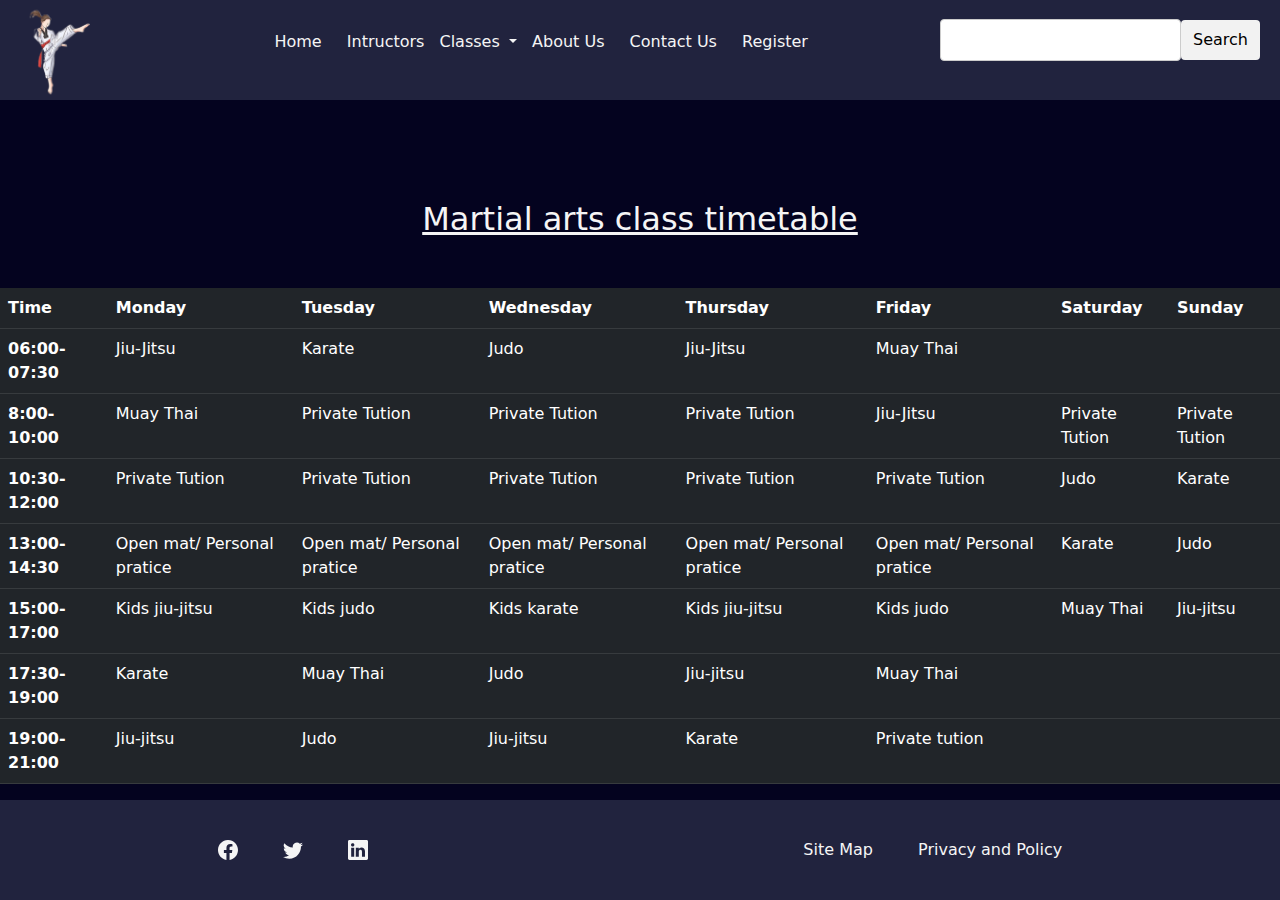
<file: timetable.html>
<!DOCTYPE html>
<html lang="en">
<head>
    <meta charset="UTF-8">
    <meta http-equiv="X-UA-Compatible" content="IE=edge">
    <meta name="viewport" content="width=device-width, initial-scale=1.0">
    <title>Dobu Martial Arts</title>
    <link rel="stylesheet" href="css/bootstrap.css">
    <link rel="stylesheet" href="css/style.css">
    <script src="js/bootstrap.bundle.js" defer></script>
    <script src="js/jquery.js" defer></script>
    <script src="js/jquery-ui.js" defer></script>
    <script src="js/script.js" defer></script>
</head>
<body>
    <header>
      <div class="logo">
        <a href="index.html"><img src="Images/logo.png" alt=""></a>
    </div>
    <div class="nav_menu">
        <ul>
            <li><a class="link" href="index.html" data-target="home">Home</a></li>
            <li><a class="link" href="instructors.html" data-target="instructors">Intructors</a></li>
            <div class="dropdown">
                <a class="dropdown-toggle" href="#" role="button" id="dropdownMenuLink" data-bs-toggle="dropdown" aria-expanded="false">
                  Classes
                </a>
              
                <ul class="dropdown-menu" aria-labelledby="dropdownMenuLink">
                  <li><a class="dropdown-item link" href="judo.html" data-target="judo">Judo</a></li>
                  <li><a class="dropdown-item link" href="karate.html" data-target="karate">Karate</a></li>
                  <li><a class="dropdown-item link" href="jiu_jitsu.html" data-target="jiujitsu">Jiu Jitsu</a></li>
                  <li><a class="dropdown-item link" href="muay_thai.html" data-target="mwaythai">Muay Thai</a></li>
                </ul>
              </div>
            <li><a class="link" href="about_us.html" data-target="aboutus">About Us</a></li>
            <li><a class="link" href="contact_us.html" data-target="contactus">Contact Us</a></li>
            <li><a class="link" href="register_form.html" data-target="registration-form">Register</a></li>
        </ul>
    </div>
        <div class="register_search">
          <input type="text" id="search" class="search-input" placeholder="">
          <button id="searchBtn" class="search-button">Search</button>
        </div>
        
    </header>
    <main>
    <!-- Time Table -->
    <div class="time_table content" id="timetable">
      <h2>Martial arts class timetable</h2>
      <table class="table table-dark">
        <thead>
          <tr>
            <th scope="col">Time</th>
            <th scope="col">Monday</th>
            <th scope="col">Tuesday</th>
            <th scope="col">Wednesday</th>
            <th scope="col">Thursday</th>
            <th scope="col">Friday</th>
            <th scope="col">Saturday</th>
            <th scope="col">Sunday</th>
          </tr>
        </thead>
        <tbody>
          <tr>
            <th scope="row">06:00-07:30</th>
            <td>Jiu-Jitsu</td>
            <td>Karate</td>
            <td>Judo</td>
            <td>Jiu-Jitsu</td>
            <td>Muay Thai</td>
            <td></td>
            <td></td>
          </tr>
          <tr>
            <th scope="row">8:00-10:00</th>
            <td>Muay Thai</td>
            <td>Private Tution</td>
            <td>Private Tution</td>
            <td>Private Tution</td>
            <td>Jiu-Jitsu</td>
            <td>Private Tution</td>
            <td>Private Tution</td>
          </tr>
          <tr>
            <th scope="row">10:30-12:00</th>
            <td>Private Tution</td>
            <td>Private Tution</td>
            <td>Private Tution</td>
            <td>Private Tution</td>
            <td>Private Tution</td>
            <td>Judo</td>
            <td>Karate</td>
          </tr>
          <tr>
            <th scope="row">13:00-14:30</th>
            <td>Open mat/ Personal pratice</td>
            <td>Open mat/ Personal pratice</td>
            <td>Open mat/ Personal pratice</td>
            <td>Open mat/ Personal pratice</td>
            <td>Open mat/ Personal pratice</td>
            <td>Karate</td>
            <td>Judo</td>
          </tr> 
          <tr>
            <th scope="row">15:00-17:00</th>
            <td>Kids jiu-jitsu</td>
            <td>Kids judo</td>
            <td>Kids karate</td>
            <td>Kids jiu-jitsu</td>
            <td>Kids judo</td>
            <td>Muay Thai</td>
            <td>Jiu-jitsu</td>
          </tr>
          <tr>
            <th scope="row">17:30-19:00</th>
            <td>Karate</td>
            <td>Muay Thai</td>
            <td>Judo</td>
            <td>Jiu-jitsu</td>
            <td>Muay Thai</td>
            <td></td>
            <td></td>
          </tr>
          <tr>
            <th scope="row">19:00-21:00</th>
            <td>Jiu-jitsu</td>
            <td>Judo</td>
            <td>Jiu-jitsu</td>
            <td>Karate</td>
            <td>Private tution</td>
            <td></td>
            <td></td>
          </tr>
        </tbody>
      </table>
    </div>
    </main>
    <footer>
        <div class="social_links">
            <a href="#">
              <svg xmlns="http://www.w3.org/2000/svg" width="20" height="20" fill="currentColor" class="bi bi-facebook" viewBox="0 0 16 16">
                <path d="M16 8.049c0-4.446-3.582-8.05-8-8.05C3.58 0-.002 3.603-.002 8.05c0 4.017 2.926 7.347 6.75 7.951v-5.625h-2.03V8.05H6.75V6.275c0-2.017 1.195-3.131 3.022-3.131.876 0 1.791.157 1.791.157v1.98h-1.009c-.993 0-1.303.621-1.303 1.258v1.51h2.218l-.354 2.326H9.25V16c3.824-.604 6.75-3.934 6.75-7.951z"/>
              </svg>
            </a>
            <a href="#">
              <svg xmlns="http://www.w3.org/2000/svg" width="20" height="20" fill="currentColor" class="bi bi-twitter" viewBox="0 0 16 16">
              <path d="M5.026 15c6.038 0 9.341-5.003 9.341-9.334 0-.14 0-.282-.006-.422A6.685 6.685 0 0 0 16 3.542a6.658 6.658 0 0 1-1.889.518 3.301 3.301 0 0 0 1.447-1.817 6.533 6.533 0 0 1-2.087.793A3.286 3.286 0 0 0 7.875 6.03a9.325 9.325 0 0 1-6.767-3.429 3.289 3.289 0 0 0 1.018 4.382A3.323 3.323 0 0 1 .64 6.575v.045a3.288 3.288 0 0 0 2.632 3.218 3.203 3.203 0 0 1-.865.115 3.23 3.23 0 0 1-.614-.057 3.283 3.283 0 0 0 3.067 2.277A6.588 6.588 0 0 1 .78 13.58a6.32 6.32 0 0 1-.78-.045A9.344 9.344 0 0 0 5.026 15z"/>
            </svg>
          </a>
            <a href="#">
              <svg xmlns="http://www.w3.org/2000/svg" width="20" height="20" fill="currentColor" class="bi bi-linkedin" viewBox="0 0 16 16">
                <path d="M0 1.146C0 .513.526 0 1.175 0h13.65C15.474 0 16 .513 16 1.146v13.708c0 .633-.526 1.146-1.175 1.146H1.175C.526 16 0 15.487 0 14.854V1.146zm4.943 12.248V6.169H2.542v7.225h2.401zm-1.2-8.212c.837 0 1.358-.554 1.358-1.248-.015-.709-.52-1.248-1.342-1.248-.822 0-1.359.54-1.359 1.248 0 .694.521 1.248 1.327 1.248h.016zm4.908 8.212V9.359c0-.216.016-.432.08-.586.173-.431.568-.878 1.232-.878.869 0 1.216.662 1.216 1.634v3.865h2.401V9.25c0-2.22-1.184-3.252-2.764-3.252-1.274 0-1.845.7-2.165 1.193v.025h-.016a5.54 5.54 0 0 1 .016-.025V6.169h-2.4c.03.678 0 7.225 0 7.225h2.4z"/>
              </svg>
            </a>
        </div>
        <div class="sitemap_policy">
          <a class="link" href="sitemap.html" data-target="sitemap">Site Map</a>
          <a class="link" href="privacy_and_policy.html" data-target="privacy">Privacy and Policy</a>
          
      </div>
    </footer>

    

</body>
</html>
</file>
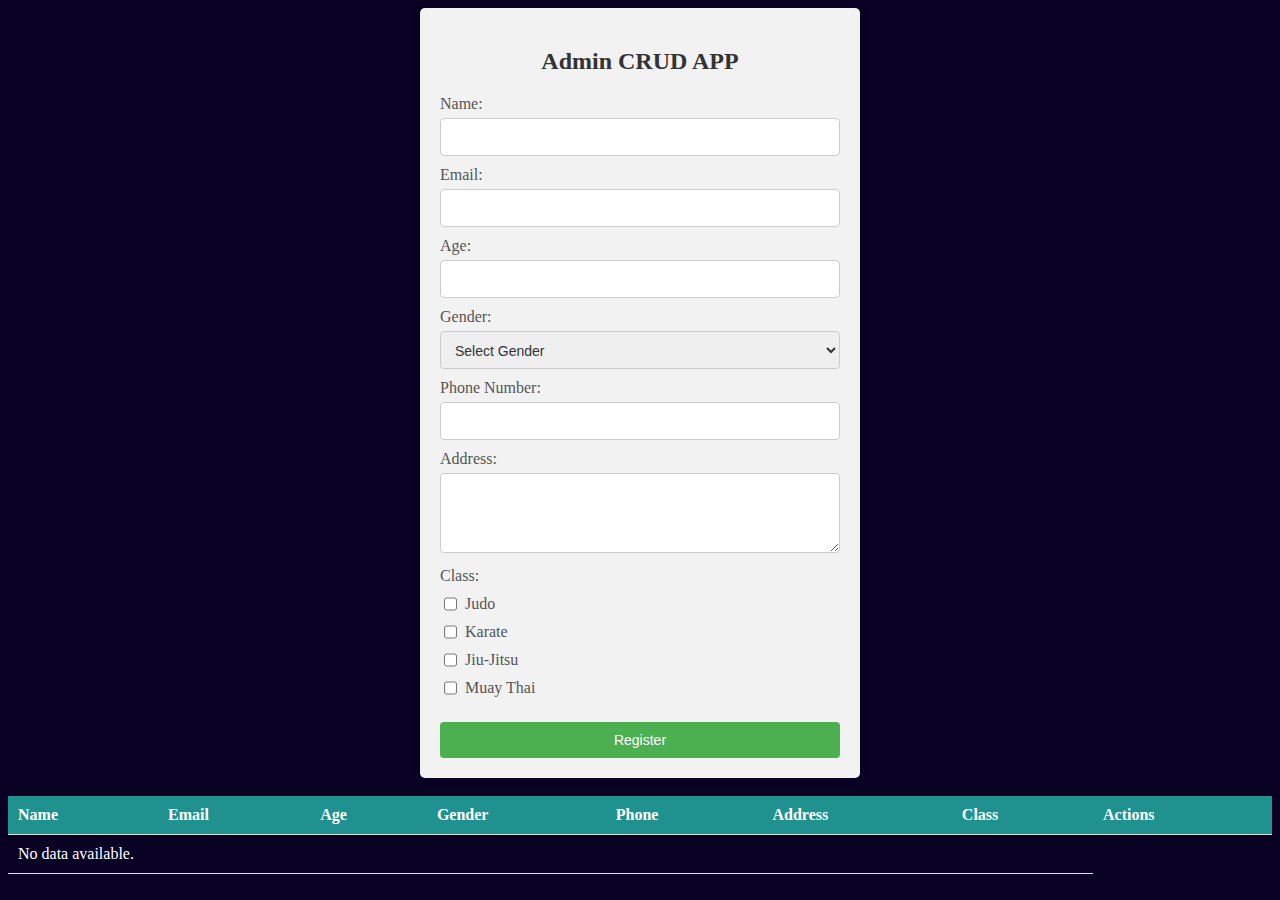
<file: adminstrator/admin.html>
<!DOCTYPE html>
<html lang="en">
<head>
    <meta charset="UTF-8">
    <meta http-equiv="X-UA-Compatible" content="IE=edge">
    <meta name="viewport" content="width=device-width, initial-scale=1.0">
    <title>Adminstrator Page</title>
    <link rel="stylesheet" href="styleForAdmin.css">
    <script src="../js/jquery.js" defer></script>
    <script src="scriptForAdmin.js" defer></script>
</head>
<body>
  <!-- Register Form -->

  <form id="registration-form" class="content">
    <h2>Admin CRUD APP</h2>
    <div>
      <label for="name">Name:</label>
      <input type="text" id="name" name="name" required>
    </div>
    <div>
      <label for="email">Email:</label>
      <input type="email" id="email" name="email" required>
    </div>
    <div>
      <label for="age">Age:</label>
      <input type="number" id="age" name="age" required>
    </div>
    <div>
      <label for="gender">Gender:</label>
      <select id="gender" name="gender" required>
        <option value="">Select Gender</option>
        <option value="male">Male</option>
        <option value="female">Female</option>
        <option value="other">Other</option>
      </select>
    </div>
    <div>
      <label for="phone">Phone Number:</label>
      <input type="tel" id="phone" name="phone" required>
    </div>
    <div>
      <label for="address">Address:</label>
      <textarea id="address" name="address" required></textarea>
    </div>
    <div>
      <label for="class">Class:</label>
      <div class="checkbox-group" id="class">
        <div>
          <input type="checkbox" id="judo" name="class[]" value="Judo">
          <label for="judo">Judo</label>
        </div>
        <div>
          <input type="checkbox" id="karate" name="class[]" value="Karate">
          <label for="karate">Karate</label>
        </div>
        <div>
          <input type="checkbox" id="jiujitsu" name="class[]" value="Jiu-Jitsu">
          <label for="jiujitsu">Jiu-Jitsu</label>
        </div>
        <div>
          <input type="checkbox" id="muaythai" name="class[]" value="Muay Thai">
          <label for="muaythai">Muay Thai</label>
        </div>
      </div>
    </div>
    
    <div>
      <input id="update-btn" onclick="createData()" class="submit-btn" type="submit" value="Register">
    </div>
</form>
  <br>
    <div id="data-display">
        <table class="data-table">
          <thead>
            <tr>
              <th>Name</th>
              <th>Email</th>
              <th>Age</th>
              <th>Gender</th>
              <th>Phone</th>
              <th>Address</th>
              <th>Class</th>
              <th>Actions</th>
            </tr>
          </thead>
          <tbody>
            <!-- Existing rows will be added here -->
          </tbody>
        </table>
      </div>
      
  
</body>
</html>
</file>
<file: css/style.css>
/* inputting background image and change the color of font */
body{
    background-color: rgba(15, 17, 46, 0.925);
   color: whitesmoke;
}
a{
    color: whitesmoke;
    text-decoration: none;
}
a:hover{
    color: rgb(13, 255, 0);
}
/* TO hide divs or some */
/* .content {
    display: none ;
  } */
  
/* ----------------------------------------This is header nav bar section and includes logo, menu, register and search */
header{
    height: 100px;
    display: flex;
    justify-content: space-between;
    align-items: center;
}
/* company logo */
.logo img{
    height: 100px;
}
/* navbar menu items */
.nav_menu ul li{
    display: inline;
    padding: 10px;
}
/* dropdown */
.dropdown{
    display: inline;
}

/* register and search div */
.register_search {
    display: flex;
    align-items: center;
    width: 25%;
    margin-bottom: 20px;
    margin-right: 20px;
  }
  
  .search-input {
    flex-grow: 1;
    padding: 8px;
    border: 1px solid #ccc;
    border-radius: 4px;
  }
  
  .search-button {
    padding: 8px 12px;
    background-color: #f2f2f2;
    border: none;
    border-radius: 4px;
    cursor: pointer;
  }
  
  .search-button:hover {
    background-color: #e6e6e6;
  }

  /* drop items */
  .ui-autocomplete {
    position: absolute;
    z-index: 1000;
    list-style: none;
    padding: 0;
    margin: 0;
    border: 1px solid #ccc;
    background-color: #fff;
    color: #333;
  }
  
  .ui-autocomplete li {
    padding: 5px 10px;
    cursor: pointer;
  }
  
  .ui-autocomplete li:hover {
    background-color: #f2f2f2;
  }
  
  .ui-autocomplete li.ui-state-active {
    background-color: #e6e6e6;
  }
  

/* Main div */
main{
    height: 700px;
    background-color: rgba(4, 3, 30, 0.985);
    overflow-y: auto;
}
/* --------------Home Div------------------------- */
.home_div{
    display: block;
}
/* carousel images */
.carousel-item img{
    width: 100%;
    height: 700px;
}
/* ----------------------Instructors div-------------- */

.instructors_div{
    width: 1000px;
    height: 450px;
    margin: auto;
    margin-top: 25px;
    display: flex;
    justify-content: space-around;
    gap: 50px 50px;
    flex-wrap: wrap;
}
/* instructors images */
.card-img-top{
    height: 200px;
}
/* ---------------------Classes Div-------------------- */

.judo,.karate,.jiu_jitsu,.mway_thai{
    /* display: none; */
    width: 1000px;
    margin: 50px auto;
}
.classes_div img{
    width: 1000px;
}
.classes_div p{
    margin: 50px 0;
}
/* price and membership links */
.classes_div a{
    display: block;
    text-align: center;
    margin: 10px;
    font-size: 2em;
    font-weight: bold;
    font-family: Georgia, 'Times New Roman', Times, serif;
}
@keyframes flamePulse {
    0% { color: #FFD700; }
    50% { color: #ff8000; }
    100% { color: #FFD700; }
  }
  
  .flame-link {
    animation: flamePulse 2s infinite;
  }
 
  
  .flame-link:hover {
    transform: scale(1.2);
  }
  
  
/* ----------------------About Us------------------ */
.aboutus_div{
    /* display: none; */
    width: 600px;
    margin:auto;
}
/* About us image */
.aboutus_div img{
    padding: 50px 0;
    width: 100%;
    
}
/* ----------------------Contact Us----------------- */

.contactus_div{
    margin: 120px;
    height: 80%;
    display: flex;
    justify-content: space-evenly;
    gap: 0px;
    align-items: center;
}
.map-div{
    height: 430px;
}
.contactus_div h2{
    padding-bottom: 20px;
    text-decoration: underline;
}
/* contact us form */
.contactus_form{
    height: 460px;
    width: 350px;
    margin-right: 0;
}
/* google map api */
.map_api{
    width: 350px;
    height: 150px;
    margin: 10px 0 20px 0;
    border-radius: 20px;
}
.contactus-btn{
    margin-top: 35px;
}
/* ------------------Privacy and Policy------------- */
.privacy_div{
    /* display: none; */
    width: 600px;
    margin:auto;
}
.privacy_div h2{
    margin: 50px 0;
    text-align: center;
    text-decoration: underline;
}
/* ---------------Time Table--------------- */

.time_table h2{
    margin: 100px 0 50px 0;
    text-align: center;
    text-decoration: underline;
}
/* ----------------Prices and membership options--------- */

.member_options h2{
    text-align: center;
    text-decoration: underline;
    margin: 50px 0;
}
/* -----------------site map----------------- */
.site_map h2{
    margin-top: 50px;
    text-align: center;
    text-decoration: underline;

}
.sitemap_links_container{
    display: grid;
    grid-template-rows: 1fr 1fr 1fr 1fr;
    grid-template-columns: repeat(4, 1fr);
    grid-gap: 50px;
    margin: 100px;
}
/* -----------Register Page------------ */
 /* Form container */
 form {
    max-width: 600px;
    margin: 50px auto;
    padding: 20px;
    background-color: #f2f2f2;
    border-radius: 5px;
    box-shadow: 0 0 10px rgba(0, 0, 0, 0.1);
  }

  /* Form title */
  form h2 {
    text-align: center;
    margin-bottom: 20px;
    color: #333;
  }

  /* Form fields */
  form label {
    display: block;
    margin-bottom: 10px;
    color: #555;
  }

  form input[type="text"],
  form input[type="email"],
  form input[type="number"],
  form select,
  form textarea {
    width: 100%;
    padding: 10px;
    border: 1px solid #ccc;
    border-radius: 4px;
    box-sizing: border-box;
    font-family: Arial, sans-serif;
    font-size: 14px;
    color: #333;
  }

  form textarea {
    height: 80px;
  }

  form select {
    height: 38px;
  }


  /* Submit button */
  form .submit-btn {
    display: block;
    width: 100%;
    padding: 10px;
    margin-top: 20px;
    background-color: #4caf50;
    color: #fff;
    border: none;
    border-radius: 4px;
    cursor: pointer;
    font-family: Arial, sans-serif;
    font-size: 14px;
  }

  form .submit-btn:hover {
    background-color: #45a049;
  }

  /* checkbox */
  .checkbox-group div {
    display: flex;
    margin-right: 20px;
  }
  .checkbox-group div label{
    margin-left: 5px;
    margin-top: 5px;
  }
/* ---------------thank you page--------------------- */
.thankyou{
    width: 100%;
    /* height: 95%; */
   text-align: center;
   font-family: cursive;
}
.thankyou h2{
    font-size: 6.5em;
    margin: 250px 0 50px 0;  
}
.thankyou p{
    font-size: 2em;
}
/*------------------------------------ footer section including social media links and sitemap, policy */
footer{
    height: 100px;
    display: flex;
    justify-content: space-around;
    align-items: center;
}
/* social links */
svg{

    margin: 20px;
}
svg:hover{
    filter: brightness(0.5);
    transform: scale(1.5);
}
/* sitemap and privacy links */
.sitemap_policy a{
    margin: 20px;
}
/* ------------------------------------------------------ */
</file>
<file: adminstrator/styleForAdmin.css>
body{
  background-color: rgb(9, 2, 37);
  color: white;
}
/* form */
/* Form container */
form {
  max-width: 400px;
  margin: 0 auto;
  padding: 20px;
  background-color: #f2f2f2;
  border-radius: 5px;
  box-shadow: 0 0 10px rgba(0, 0, 0, 0.1);
}

/* Form title */
form h2 {
  text-align: center;
  margin-bottom: 20px;
  color: #333;
}

/* Form fields */
form label {
  display: block;
  margin-top: 10px;
  margin-bottom: 5px;
  color: #555;
}

form input[type="text"],
form input[type="email"],
form input[type="number"],
form input[type="tel"],
form select,
form textarea {
  width: 100%;
  padding: 10px;
  border: 1px solid #ccc;
  border-radius: 4px;
  box-sizing: border-box;
  font-family: Arial, sans-serif;
  font-size: 14px;
  color: #333;
}

form textarea {
  height: 80px;
}

form select {
  height: 38px;
}


/* Submit button */
form .submit-btn {
  display: block;
  width: 100%;
  padding: 10px;
  margin-top: 20px;
  background-color: #4caf50;
  color: #fff;
  border: none;
  border-radius: 4px;
  cursor: pointer;
  font-family: Arial, sans-serif;
  font-size: 14px;
}

form .submit-btn:hover {
  background-color: #45a049;
}

/* checkbox */
.checkbox-group div {
  display: flex;
  margin-right: 20px;
}
.checkbox-group div label{
  margin-left: 5px;
  margin-top: 5px;
}
.edit{
background-color:yellow;
margin-right: 15px;
}
.delete{
  background-color: red;
}
.edit,.delete{
  width: 80px;
  height: 35px;
  border-radius: 5px;
  color: rgb(11, 9, 42);
  font-weight: bolder;
  border: none;
  cursor: pointer;
}
.edit:hover,.delete:hover{
  transform: scale(1.1);
}
/* table */
table{
    width: 100%;
    border-collapse: collapse;
}
th, td {
    padding: 10px;
    text-align: left;
    border-bottom: 1px solid #ddd;
  }
  th {
    background-color: #1f918f;
  }
</file>
